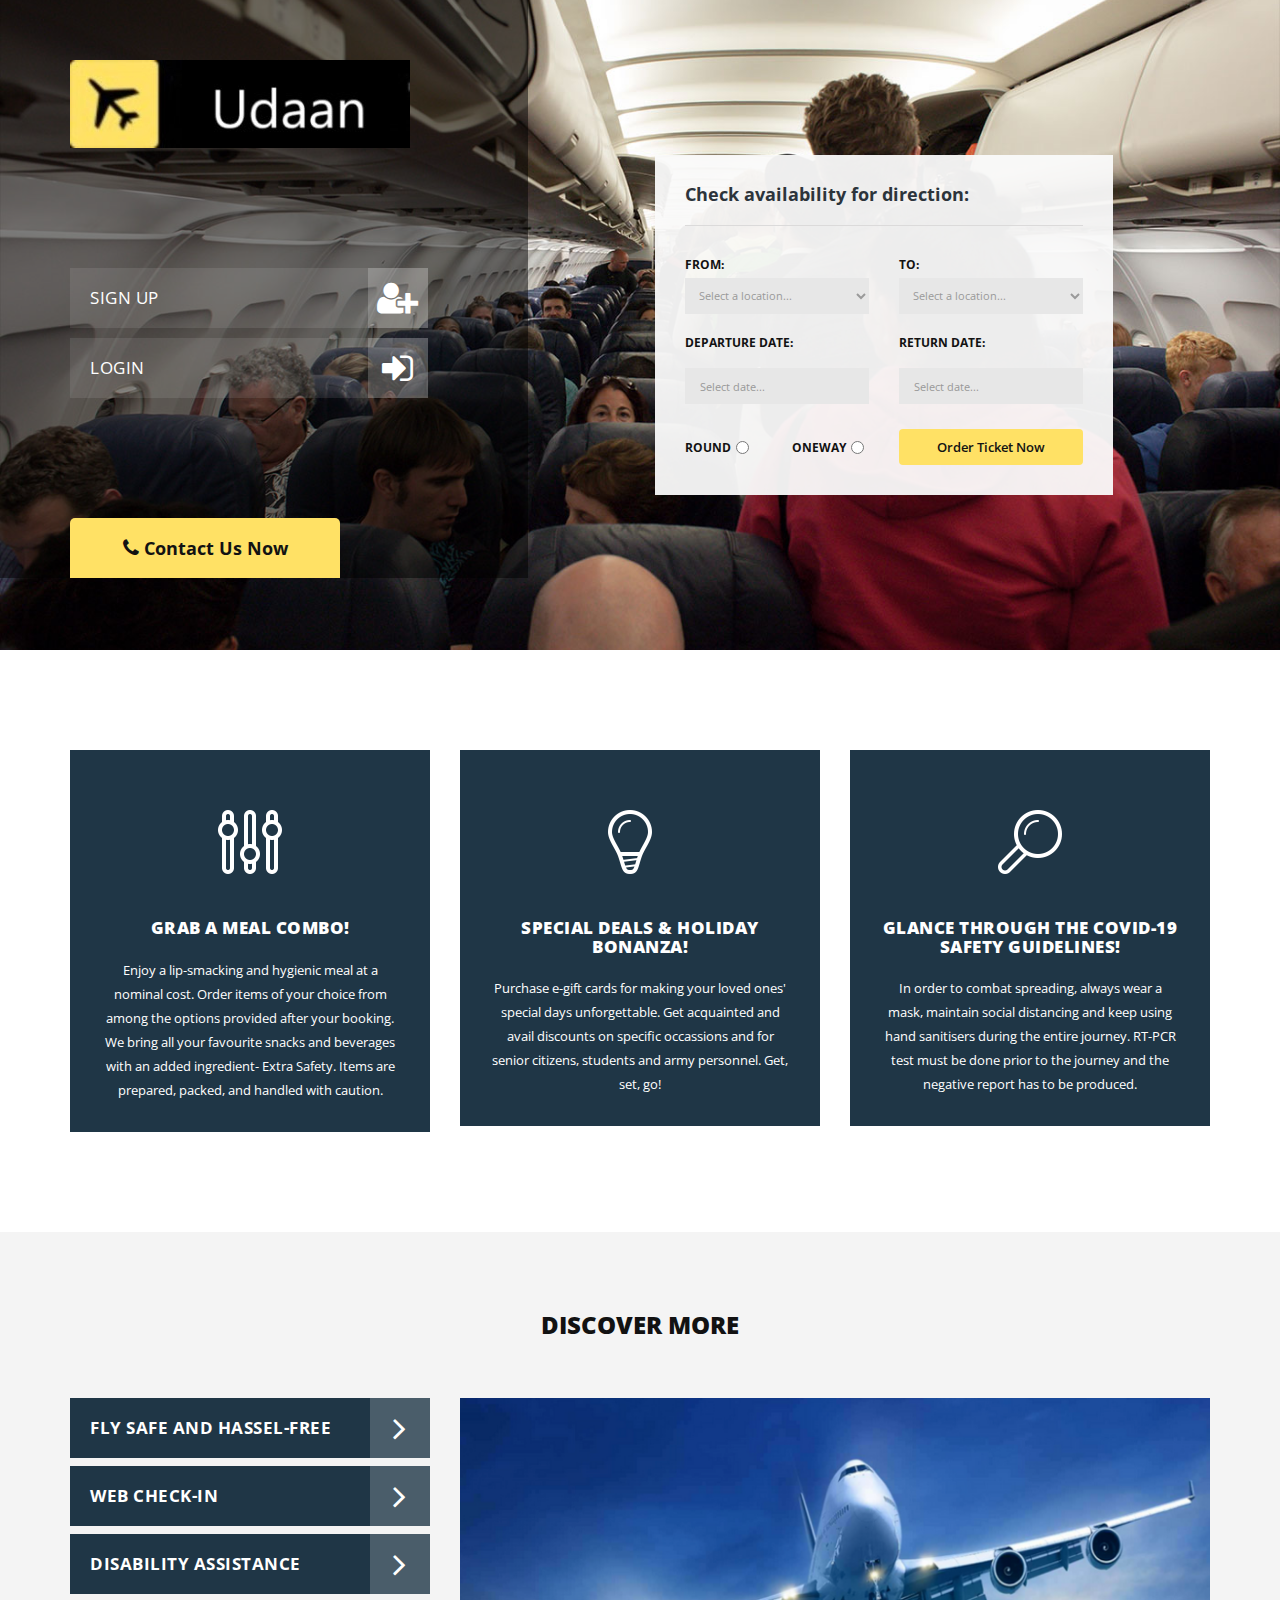
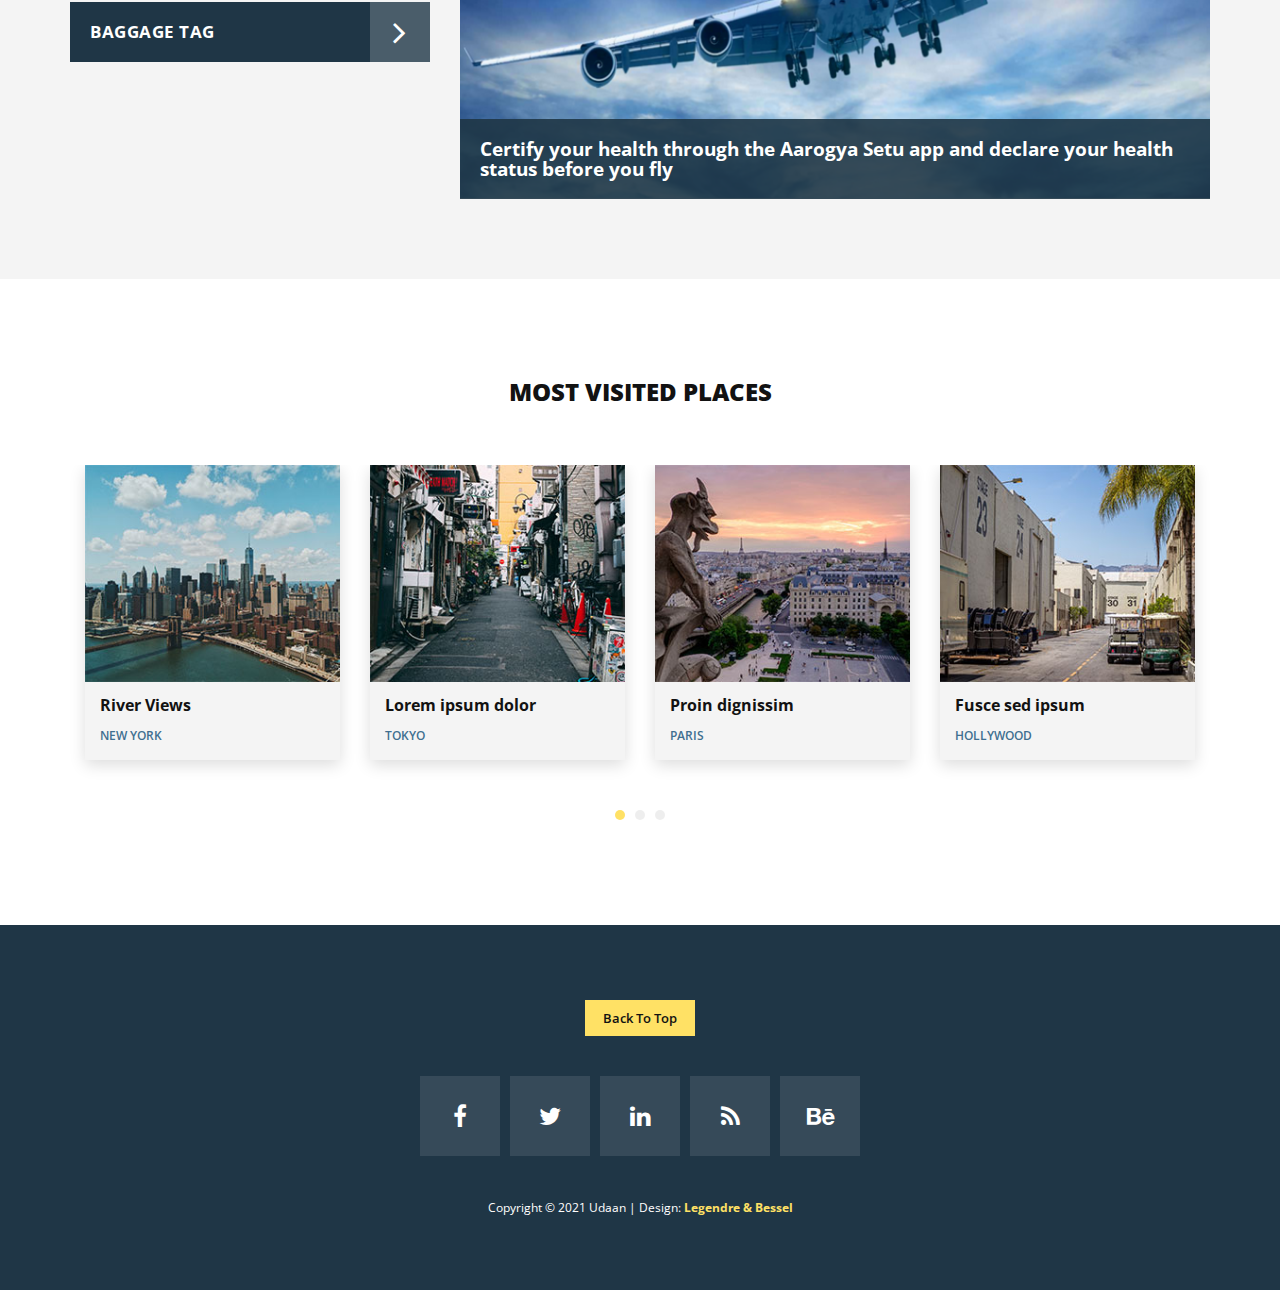
<file: index.html>
<!DOCTYPE html>
<html>
    <head>
        <meta charset="utf-8">
        <meta http-equiv="X-UA-Compatible" content="IE=edge,chrome=1">
<!--

Template 2093 Flight

http://www.tooplate.com/view/2093-flight

-->
    	<title>Flight - Travel and Tour</title>
    
        <meta name="description" content="">
        <meta name="viewport" content="width=device-width, initial-scale=1">
        <link rel="apple-touch-icon" href="apple-touch-icon.png">

        <link rel="stylesheet" href="css/bootstrap.min.css">
        <link rel="stylesheet" href="css/bootstrap-theme.min.css">
        <link rel="stylesheet" href="css/fontAwesome.css">
        <link rel="stylesheet" href="css/hero-slider.css">
        <link rel="stylesheet" href="css/owl-carousel.css">
        <link rel="stylesheet" href="css/datepicker.css">
        <link rel="stylesheet" href="css/tooplate-style.css">
        <!--Link font awesome-->
        <link rel="stylesheet" href="https://cdnjs.cloudflare.com/ajax/libs/font-awesome/4.7.0/css/font-awesome.min.css">

        <link href="https://fonts.googleapis.com/css?family=Open+Sans:300,400,600,700,800" rel="stylesheet">

        <script src="js/vendor/modernizr-2.8.3-respond-1.4.2.min.js"></script>
    </head>

<body>

    
    <section class="banner" id="top">
        <div class="container">
            <div class="row">
                <div class="col-md-5">
                    <div class="left-side">
                        <div class="logo">
                            <img src="img/newlogo.jpg" alt="Flight Template">
                        </div>
                        <div class="tabs-content">
                            <!-- <h4>Choose Your Direction:</h4> -->
                            <ul class="social-links">
                                <li><a href="signup2.html">Sign Up<i class="fa fa-user-plus"></i></a></li>
                                <li><a href="login.html">Login<i class="fa fa-sign-in" aria-hidden="true"></i></i></a></li>
                                <!-- <li><a href="http://instagram.com">Follow our <em>instagram</em><i class="fa fa-instagram"></i></a></li> -->
                            </ul>
                        </div>
                        <div class="page-direction-button">
                            <a href="contact.html"><i class="fa fa-phone"></i>Contact Us Now</a>
                        </div>
                    </div>
                </div>
                <div class="col-md-5 col-md-offset-1">
                    <section id="first-tab-group" class="tabgroup">
                        <div id="tab1">
                            <div class="submit-form">
                                <h4>Check availability for <em>direction</em>:</h4>
                                <form id="form-submit" action="" method="get">
                                    <div class="row">
                                        <div class="col-md-6">
                                            <fieldset>
                                                <label for="from">From:</label>
                                                <select required name='from' onchange='this.form.()'>
                                                    <option value="">Select a location...</option>
                                                    <option value="Cambodia">Cambodia</option>
                                                    <option value="Hong Kong">Hong Kong</option>
                                                    <option value="India">India</option>
                                                    <option value="Japan">Japan</option>
                                                    <option value="Korea">Korea</option>
                                                    <option value="Laos">Laos</option>
                                                    <option value="Myanmar">Myanmar</option>
                                                    <option value="Singapore">Singapore</option>
                                                    <option value="Thailand">Thailand</option>
                                                    <option value="Vietnam">Vietnam</option>
                                                </select>
                                            </fieldset>
                                        </div>
                                        <div class="col-md-6">
                                            <fieldset>
                                                <label for="to">To:</label>
                                                <select required name='to' onchange='this.form.()'>
                                                    <option value="">Select a location...</option>
                                                    <option value="Cambodia">Cambodia</option>
                                                    <option value="Hong Kong">Hong Kong</option>
                                                    <option value="India">India</option>
                                                    <option value="Japan">Japan</option>
                                                    <option value="Korea">Korea</option>
                                                    <option value="Laos">Laos</option>
                                                    <option value="Myanmar">Myanmar</option>
                                                    <option value="Singapore">Singapore</option>
                                                    <option value="Thailand">Thailand</option>
                                                    <option value="Vietnam">Vietnam</option>
                                                </select>
                                            </fieldset>
                                        </div>
                                        <div class="col-md-6">
                                            <fieldset>
                                                <label for="departure">Departure date:</label>
                                                <input name="deparure" type="text" class="form-control date" id="deparure" placeholder="Select date..." required="" onchange='this.form.()'>
                                            </fieldset>
                                        </div>
                                        <div class="col-md-6">
                                            <fieldset>
                                                <label for="return">Return date:</label>
                                                <input name="return" type="text" class="form-control date" id="return" placeholder="Select date..." required="" onchange='this.form.()'>
                                            </fieldset>
                                        </div>
                                        <div class="col-md-6">
                                            <div class="radio-select">
                                                <div class="row">
                                                    <div class="col-md-6 col-sm-6 col-xs-6">
                                                        <label for="round">Round</label>
                                                        <input type="radio" name="trip" id="round" value="round" required="required"onchange='this.form.()'>
                                                    </div>
                                                    <div class="col-md-6 col-sm-6 col-xs-6">
                                                        <label for="oneway">Oneway</label>
                                                        <input type="radio" name="trip" id="oneway" value="one-way" required="required"onchange='this.form.()'>
                                                    </div>
                                                </div>
                                            </div>
                                        </div>
                                        <div class="col-md-6">
                                            <fieldset>
                                                <button type="submit" id="form-submit" class="btn">Order Ticket Now</button>
                                            </fieldset>
                                        </div>
                                    </div>
                                </form>
                            </div>
                        </div>
                    </section>
                </div>
            </div>
        </div>
    </section>



    <!-- <div class="tabs-content" id="weather">
        <div class="container">
            <div class="row">
                <div class="col-md-12">
                    <div class="section-heading">
                        <h2>Check Weather For 5 NEXT Days</h2>
                    </div>
                </div>
                <div class="wrapper">
                    <div class="col-md-12">
                        <div class="weather-content">
                            <div class="row">
                                <div class="col-md-12">
                                    <ul class="tabs clearfix" data-tabgroup="second-tab-group">
                                        <li><a href="#monday" class="active">Monday</a></li>
                                        <li><a href="#tuesday">Tuesday</a></li>
                                        <li><a href="#wednesday">Wednesday</a></li>
                                        <li><a href="#thursday">Thursday</a></li>
                                        <li><a href="#friday">Friday</a></li>
                                    </ul>    
                                </div>
                                <div class="col-md-12">
                                    <section id="second-tab-group" class="weathergroup">
                                        <div id="monday">
                                            <div class="row">
                                                <div class="col-md-4">
                                                    <div class="weather-item">
                                                        <h6>Myanmar</h6>
                                                        <div class="weather-icon">
                                                            <img src="img/weather-icon-03.png" alt="">
                                                        </div>
                                                        <span>32&deg;C</span>
                                                        <ul class="time-weather">
                                                            <li>6AM <span>26&deg;</span></li>
                                                            <li>12PM <span>32&deg;</span></li>
                                                            <li>6PM <span>28&deg;</span></li>
                                                            <li>12AM <span>22&deg;</span></li>
                                                        </ul>
                                                    </div>
                                                </div>
                                                <div class="col-md-4">
                                                    <div class="weather-item">
                                                        <h6>Thailand</h6>
                                                        <div class="weather-icon">
                                                            <img src="img/weather-icon-02.png" alt="">
                                                        </div>
                                                        <span>28&deg;C</span>
                                                        <ul class="time-weather">
                                                            <li>6AM <span>20&deg;</span></li>
                                                            <li>12PM <span>28&deg;</span></li>
                                                            <li>6PM <span>26&deg;</span></li>
                                                            <li>12AM <span>18&deg;</span></li>
                                                        </ul>
                                                    </div>
                                                </div>
                                                <div class="col-md-4">
                                                    <div class="weather-item">
                                                        <h6>India</h6>
                                                        <div class="weather-icon">
                                                            <img src="img/weather-icon-01.png" alt="">
                                                        </div>
                                                        <span>33&deg;C</span>
                                                        <ul class="time-weather">
                                                            <li>6AM <span>26&deg;</span></li>
                                                            <li>12PM <span>33&deg;</span></li>
                                                            <li>6PM <span>29&deg;</span></li>
                                                            <li>12AM <span>27&deg;</span></li>
                                                        </ul>
                                                    </div>
                                                </div>
                                            </div>
                                        </div>
                                        <div id="tuesday">
                                            <div class="row">
                                                <div class="col-md-4">
                                                    <div class="weather-item">
                                                        <h6>Myanmar</h6>
                                                        <div class="weather-icon">
                                                            <img src="img/weather-icon-02.png" alt="">
                                                        </div>
                                                        <span>28&deg;C</span>
                                                        <ul class="time-weather">
                                                            <li>6AM <span>18&deg;</span></li>
                                                            <li>12PM <span>27&deg;</span></li>
                                                            <li>6PM <span>25&deg;</span></li>
                                                            <li>12AM <span>17&deg;</span></li>
                                                        </ul>
                                                    </div>
                                                </div>
                                                <div class="col-md-4">
                                                    <div class="weather-item">
                                                        <h6>Thailand</h6>
                                                        <div class="weather-icon">
                                                            <img src="img/weather-icon-03.png" alt="">
                                                        </div>
                                                        <span>31&deg;C</span>
                                                        <ul class="time-weather">
                                                            <li>6AM <span>19&deg;</span></li>
                                                            <li>12PM <span>28&deg;</span></li>
                                                            <li>6PM <span>22&deg;</span></li>
                                                            <li>12AM <span>18&deg;</span></li>
                                                        </ul>
                                                    </div>
                                                </div>
                                                <div class="col-md-4">
                                                    <div class="weather-item">
                                                        <h6>India</h6>
                                                        <div class="weather-icon">
                                                            <img src="img/weather-icon-01.png" alt="">
                                                        </div>
                                                        <span>26&deg;C</span>
                                                        <ul class="time-weather">
                                                            <li>6AM <span>19&deg;</span></li>
                                                            <li>12PM <span>26&deg;</span></li>
                                                            <li>6PM <span>22&deg;</span></li>
                                                            <li>12AM <span>20&deg;</span></li>
                                                        </ul>
                                                    </div>
                                                </div>
                                            </div>
                                        </div>
                                        <div id="wednesday">
                                            <div class="row">
                                                <div class="col-md-4">
                                                    <div class="weather-item">
                                                        <h6>Myanmar</h6>
                                                        <div class="weather-icon">
                                                            <img src="img/weather-icon-03.png" alt="">
                                                        </div>
                                                        <span>31&deg;C</span>
                                                        <ul class="time-weather">
                                                            <li>6AM <span>19&deg;</span></li>
                                                            <li>12PM <span>28&deg;</span></li>
                                                            <li>6PM <span>22&deg;</span></li>
                                                            <li>12AM <span>18&deg;</span></li>
                                                        </ul>
                                                    </div>
                                                </div>
                                                <div class="col-md-4">
                                                    <div class="weather-item">
                                                        <h6>Thailand</h6>
                                                        <div class="weather-icon">
                                                            <img src="img/weather-icon-01.png" alt="">
                                                        </div>
                                                        <span>34&deg;C</span>
                                                        <ul class="time-weather">
                                                            <li>6AM <span>28&deg;</span></li>
                                                            <li>12PM <span>34&deg;</span></li>
                                                            <li>6PM <span>30&deg;</span></li>
                                                            <li>12AM <span>29&deg;</span></li>
                                                        </ul>
                                                    </div>
                                                </div>
                                                <div class="col-md-4">
                                                    <div class="weather-item">
                                                        <h6>India</h6>
                                                        <div class="weather-icon">
                                                            <img src="img/weather-icon-02.png" alt="">
                                                        </div>
                                                        <span>28&deg;C</span>
                                                        <ul class="time-weather">
                                                            <li>6AM <span>18&deg;</span></li>
                                                            <li>12PM <span>27&deg;</span></li>
                                                            <li>6PM <span>25&deg;</span></li>
                                                            <li>12AM <span>17&deg;</span></li>
                                                        </ul>
                                                    </div>
                                                </div>
                                            </div>
                                        </div>
                                        <div id="thursday">
                                            <div class="row">
                                                <div class="col-md-4">
                                                    <div class="weather-item">
                                                        <h6>Myanmar</h6>
                                                        <div class="weather-icon">
                                                            <img src="img/weather-icon-01.png" alt="">
                                                        </div>
                                                        <span>27&deg;C</span>
                                                        <ul class="time-weather">
                                                            <li>6AM <span>21&deg;</span></li>
                                                            <li>12PM <span>27&deg;</span></li>
                                                            <li>6PM <span>22&deg;</span></li>
                                                            <li>12AM <span>18&deg;</span></li>
                                                        </ul>
                                                    </div>
                                                </div>
                                                <div class="col-md-4">
                                                    <div class="weather-item">
                                                        <h6>Thailand</h6>
                                                        <div class="weather-icon">
                                                            <img src="img/weather-icon-02.png" alt="">
                                                        </div>
                                                        <span>28&deg;C</span>
                                                        <ul class="time-weather">
                                                            <li>6AM <span>18&deg;</span></li>
                                                            <li>12PM <span>27&deg;</span></li>
                                                            <li>6PM <span>25&deg;</span></li>
                                                            <li>12AM <span>17&deg;</span></li>
                                                        </ul>
                                                    </div>
                                                </div>
                                                <div class="col-md-4">
                                                    <div class="weather-item">
                                                        <h6>India</h6>
                                                        <div class="weather-icon">
                                                            <img src="img/weather-icon-03.png" alt="">
                                                        </div>
                                                        <span>31&deg;C</span>
                                                        <ul class="time-weather">
                                                            <li>6AM <span>19&deg;</span></li>
                                                            <li>12PM <span>28&deg;</span></li>
                                                            <li>6PM <span>22&deg;</span></li>
                                                            <li>12AM <span>18&deg;</span></li>
                                                        </ul>
                                                    </div>
                                                </div>
                                            </div>
                                        </div>
                                        <div id="friday">
                                            <div class="row">
                                                <div class="col-md-4">
                                                    <div class="weather-item">
                                                        <h6>Myanmar</h6>
                                                        <div class="weather-icon">
                                                            <img src="img/weather-icon-03.png" alt="">
                                                        </div>
                                                        <span>33&deg;C</span>
                                                        <ul class="time-weather">
                                                            <li>6AM <span>28&deg;</span></li>
                                                            <li>12PM <span>33&deg;</span></li>
                                                            <li>6PM <span>29&deg;</span></li>
                                                            <li>12AM <span>27&deg;</span></li>
                                                        </ul>
                                                    </div>
                                                </div>
                                                <div class="col-md-4">
                                                    <div class="weather-item">
                                                        <h6>Thailand</h6>
                                                        <div class="weather-icon">
                                                            <img src="img/weather-icon-02.png" alt="">
                                                        </div>
                                                        <span>31&deg;C</span>
                                                        <ul class="time-weather">
                                                            <li>6AM <span>24&deg;</span></li>
                                                            <li>12PM <span>31&deg;</span></li>
                                                            <li>6PM <span>26&deg;</span></li>
                                                            <li>12AM <span>23&deg;</span></li>
                                                        </ul>
                                                    </div>
                                                </div>
                                                <div class="col-md-4">
                                                    <div class="weather-item">
                                                        <h6>India</h6>
                                                        <div class="weather-icon">
                                                            <img src="img/weather-icon-01.png" alt="">
                                                        </div>
                                                        <span>28&deg;C</span>
                                                        <ul class="time-weather">
                                                            <li>6AM <span>24&deg;</span></li>
                                                            <li>12PM <span>28&deg;</span></li>
                                                            <li>6PM <span>26&deg;</span></li>
                                                            <li>12AM <span>22&deg;</span></li>
                                                        </ul>
                                                    </div>
                                                </div>
                                            </div>
                                        </div>
                                    </section>
                                </div>
                            </div>
                        </div>
                    </div>
                </div>
            </div>
        </div>
    </div> -->


    <section class="services">
        <div class="container">
            <div class="row">
                <div class="col-md-4">
                    <div class="service-item first-service">
                        <div class="service-icon"></div>
                        <h4>Grab a Meal Combo!</h4>
                        <p>Enjoy a lip-smacking and hygienic meal at a nominal cost. Order items of your choice from among the options provided after your booking. We bring all your favourite snacks and beverages with an added ingredient- Extra Safety. Items are prepared, packed, and handled with caution.</p>
                        </a>
                    </div>
                </div>
                <div class="col-md-4">
                    <div class="service-item second-service">
                        <div class="service-icon"></div>
                        <h4>Special deals & Holiday Bonanza!</h4>
                        <p>Purchase e-gift cards for making your loved ones' special days unforgettable. Get acquainted and avail discounts on specific occassions and for senior citizens, students and army personnel. Get, set, go!</p>
                        </a>
                    </div>
                </div>
                <div class="col-md-4">
                    <div class="service-item third-service">
                        <div class="service-icon"></div>
                        <h4>Glance through the Covid-19 safety guidelines!</h4>
                        <p>In order to combat spreading, always wear a mask, maintain social distancing and keep using hand sanitisers during the entire journey. RT-PCR test must be done prior to the journey and the negative report has to be produced.</p>
                        </a>
                    </div>
                </div>
            </div>
        </div>
    </section>


    
    <div class="tabs-content" id="recommended-hotel">
        <div class="container">
            <div class="row">
                <div class="col-md-12">
                    <div class="section-heading">
                        <h2>Discover More</h2>
                    </div>
                </div>
                <div class="wrapper">
                    <div class="col-md-4">
                            <ul class="tabs clearfix" data-tabgroup="third-tab-group">
                                <!-- <li><a href="#livingroom" class="active">Fly safe and hassel-free <i class="fa fa-angle-right"></i></a></li> -->
                                <!-- <li><a href="#suitroom">Suit Room <i class="fa fa-angle-right"></i></a></li> -->
                                <li><a href="#swimingpool">Fly safe and hassel-free <i class="fa fa-angle-right"></i></a></li>
                                <li><a href="#massage">Web Check-in <i class="fa fa-angle-right"></i></a></li>
                                <li><a href="#fitness">Disability assistance <i class="fa fa-angle-right"></i></a></li>
                                <li><a href="#event">Baggage tag<i class="fa fa-angle-right"></i></a></li>
                            </ul>
                        </div>
                    </div>
                    <div class="col-md-8">
                        <section id="third-tab-group" class="recommendedgroup">
                            
                             <div id="swimingpool">
                                <img src="img/airline-01.png" alt="">
                                <div class="row">
                                    <div class="col-md-12">
                                        <div class="text-content">
                                            <h4>Certify your health through the Aarogya Setu app and declare your health status before you fly</h4>
                                        </div>
                                    </div>
                                </div> 
                            </div> 
                            <!-- <div id="suitroom">
                                <div class="row">
                                    <div class="col-md-12">
                                        <div id="owl-suiteroom" class="owl-carousel owl-theme">
                                            <div class="item">
                                                <div class="suiteroom-item">
                                                    <img src="img/suite-02.jpg" alt="">
                                                    <div class="text-content">
                                                        <h4>Clean And Relaxing Room</h4>
                                                        <span>Aurora Resort</span>
                                                    </div>
                                                </div>
                                            </div>
                                            <div class="item">
                                                <div class="suiteroom-item">
                                                    <img src="img/suite-01.jpg" alt="">
                                                    <div class="text-content">
                                                        <h4>Special Suite Room TV</h4>
                                                        <span>Khao Yai Hotel</span>
                                                    </div>
                                                </div>
                                            </div>
                                            <div class="item">
                                                <div class="suiteroom-item">
                                                    <img src="img/suite-03.jpg" alt="">
                                                    <div class="text-content">
                                                        <h4>The Best Sitting</h4>
                                                        <span>Hotel Grand</span>
                                                    </div>
                                                </div>
                                            </div>
                                        </div>
                                    </div>
                                </div>
                            </div> -->
                            <div id="swimingpool">
                                <img src="img/ticket.jpg" alt="">
                                <div class="row">
                                    <div class="col-md-12">
                                        <div class="text-content">
                                            <h4>Print your boarding pass and generate your bagging tag</h4>
                                            <!-- <span>Victoria Resort and Spa</span> -->
                                        </div>
                                    </div>
                                </div>
                            </div>
                            <div id="massage">
                                <img src="img/web check-in 01.jpg" alt="">
                                <div class="row">
                                    <div class="col-md-12">
                                        <div class="text-content">
                                            <h4>Check-in between 48hrs to 60mins prior to your flight</h4>
                                        </div>
                                    </div>
                                </div>
                            </div>
                            <div id="fitness">
                                <img src="img/wecare.jpg" alt="">
                                <div class="row">
                                    <div class="col-md-12">
                                        <div class="text-content">
                                            <h4>We care for your needs. Book a wheelchair atleast 48hrs prior to departure for a hassle-free travel</h4>
                                        </div>
                                    </div>
                                </div>
                            </div>
                            <div id="event">
                                <img src="img/ticket.jpg" alt="">
                                <div class="row">
                                    <div class="col-md-12">
                                        <div class="text-content">
                                            <h4>Print your boading pass and generate your baggage tag</h4>
                                            
                                        </div>
                                    </div>
                                </div>
                            </div>
                        </section>
                    </div>
                </div>
            </div>
        </div>
    </div>




    <section id="most-visited">
        <div class="container">
            <div class="row">
                <div class="col-md-12">
                    <div class="section-heading">
                        <h2>Most Visited Places</h2>
                    </div>
                </div>
                <div class="col-md-12">
                    <div id="owl-mostvisited" class="owl-carousel owl-theme">
                        <div class="item col-md-12">
                            <div class="visited-item">
                                <img src="img/place-01.jpg" alt="">
                                <div class="text-content">
                                    <h4>River Views</h4>
                                    <span>New York</span>
                                </div>
                            </div>
                        </div>
                        <div class="item col-md-12">
                            <div class="visited-item">
                                <img src="img/place-02.jpg" alt="">
                                <div class="text-content">
                                    <h4>Lorem ipsum dolor</h4>
                                    <span>Tokyo</span>
                                </div>
                            </div>
                        </div>
                        <div class="item col-md-12">
                            <div class="visited-item">
                                <img src="img/place-03.jpg" alt="">
                                <div class="text-content">
                                    <h4>Proin dignissim</h4>
                                    <span>Paris</span>
                                </div>
                            </div>
                        </div>
                        <div class="item col-md-12">
                            <div class="visited-item">
                                <img src="img/place-04.jpg" alt="">
                                <div class="text-content">
                                    <h4>Fusce sed ipsum</h4>
                                    <span>Hollywood</span>
                                </div>
                            </div>
                        </div>
                        <div class="item col-md-12">
                            <div class="visited-item">
                                <img src="img/place-02.jpg" alt="">
                                <div class="text-content">
                                    <h4>Vivamus egestas</h4>
                                    <span>Tokyo</span>
                                </div>
                            </div>
                        </div>
                        <div class="item col-md-12">
                            <div class="visited-item">
                                <img src="img/place-01.jpg" alt="">
                                <div class="text-content">
                                    <h4>Aliquam elit metus</h4>
                                    <span>New York</span>
                                </div>
                            </div>
                        </div>
                        <div class="item col-md-12">
                            <div class="visited-item">
                                <img src="img/place-03.jpg" alt="">
                                <div class="text-content">
                                    <h4>Phasellus pharetra</h4>
                                    <span>Paris</span>
                                </div>
                            </div>
                        </div>
                        <div class="item col-md-12">
                            <div class="visited-item">
                                <img src="img/place-04.jpg" alt="">
                                <div class="text-content">
                                    <h4>In in quam efficitur</h4>
                                    <span>Hollywood</span>
                                </div>
                            </div>
                        </div>
                        <div class="item col-md-12">
                            <div class="visited-item">
                                <img src="img/place-01.jpg" alt="">
                                <div class="text-content">
                                    <h4>Sed faucibus odio</h4>
                                    <span>NEW YORK</span>
                                </div>
                            </div>
                        </div>
                        <div class="item col-md-12">
                            <div class="visited-item">
                                <img src="img/place-02.jpg" alt="">
                                <div class="text-content">
                                    <h4>Donec varius porttitor</h4>
                                    <span>Tokyo</span>
                                </div>
                            </div>
                        </div>
                    </div>
                </div>
            </div>
        </div>
    </section>



    <footer>
        <div class="container">
            <div class="row">
                <div class="col-md-12">
                    <div class="primary-button">
                        <a href="#" class="scroll-top">Back To Top</a>
                    </div>
                </div>
                <div class="col-md-12">
                    <ul class="social-icons">
                        <li><a href="https://www.facebook.com/tooplate"><i class="fa fa-facebook"></i></a></li>
                        <li><a href="#"><i class="fa fa-twitter"></i></a></li>
                        <li><a href="#"><i class="fa fa-linkedin"></i></a></li>
                        <li><a href="#"><i class="fa fa-rss"></i></a></li>
                        <li><a href="#"><i class="fa fa-behance"></i></a></li>
                    </ul>
                </div>
                <div class="col-md-12">
                    <p>Copyright &copy; 2021 Udaan 
                
                | Design: <em>Legendre & Bessel</em></p>
                </div>
            </div>
        </div>
    </footer>


    


    <script src="//ajax.googleapis.com/ajax/libs/jquery/1.11.2/jquery.min.js"></script>
    <script>window.jQuery || document.write('<script src="js/vendor/jquery-1.11.2.min.js"><\/script>')</script>

    <script src="js/vendor/bootstrap.min.js"></script>
    
    <script src="js/datepicker.js"></script>
    <script src="js/plugins.js"></script>
    <script src="js/main.js"></script>

    <script src="http://ajax.googleapis.com/ajax/libs/jquery/1.10.2/jquery.min.js" type="text/javascript"></script>
    <script type="text/javascript">
    $(document).ready(function() {

        

        // navigation click actions 
        $('.scroll-link').on('click', function(event){
            event.preventDefault();
            var sectionID = $(this).attr("data-id");
            scrollToID('#' + sectionID, 750);
        });
        // scroll to top action
        $('.scroll-top').on('click', function(event) {
            event.preventDefault();
            $('html, body').animate({scrollTop:0}, 'slow');         
        });
        // mobile nav toggle
        $('#nav-toggle').on('click', function (event) {
            event.preventDefault();
            $('#main-nav').toggleClass("open");
        });
    });
    // scroll function
    function scrollToID(id, speed){
        var offSet = 0;
        var targetOffset = $(id).offset().top - offSet;
        var mainNav = $('#main-nav');
        $('html,body').animate({scrollTop:targetOffset}, speed);
        if (mainNav.hasClass("open")) {
            mainNav.css("height", "1px").removeClass("in").addClass("collapse");
            mainNav.removeClass("open");
        }
    }
    if (typeof console === "undefined") {
        console = {
            log: function() { }
        };
    }
    </script>
</body>
</html>
</file>
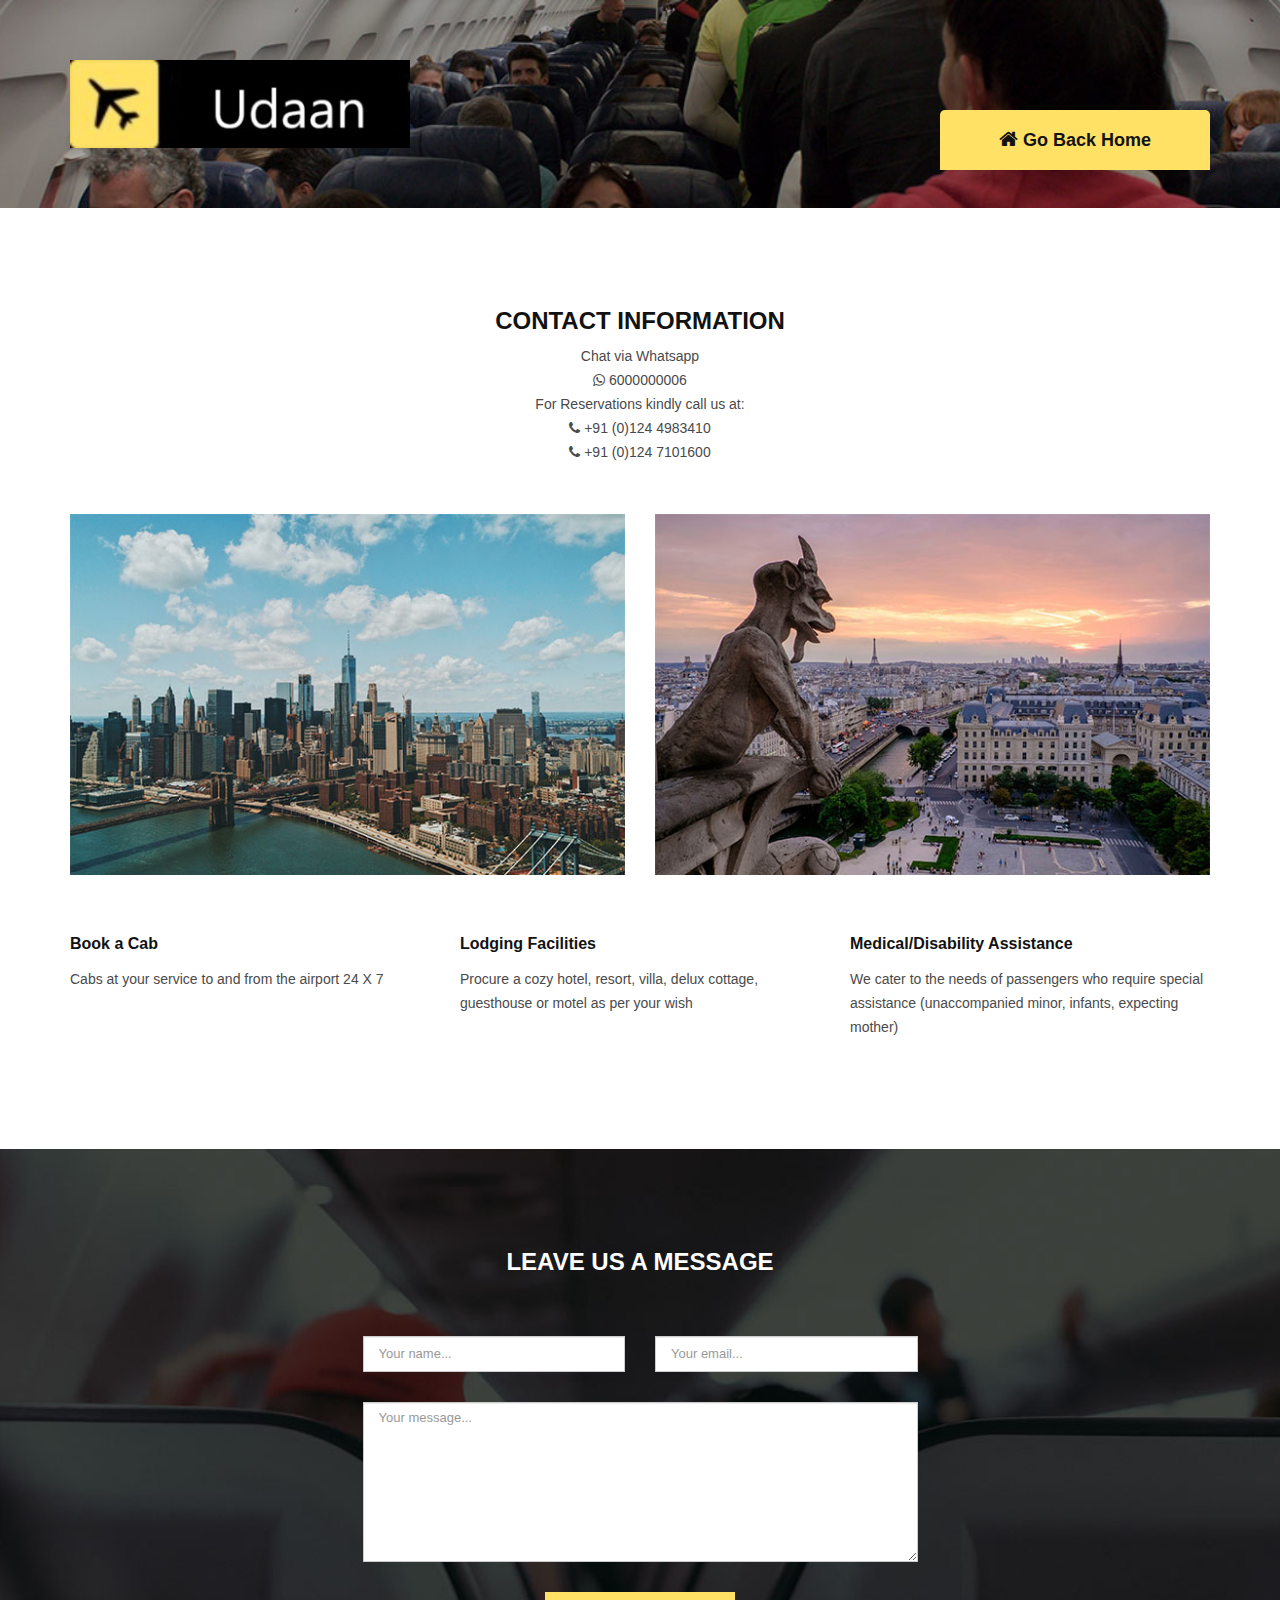
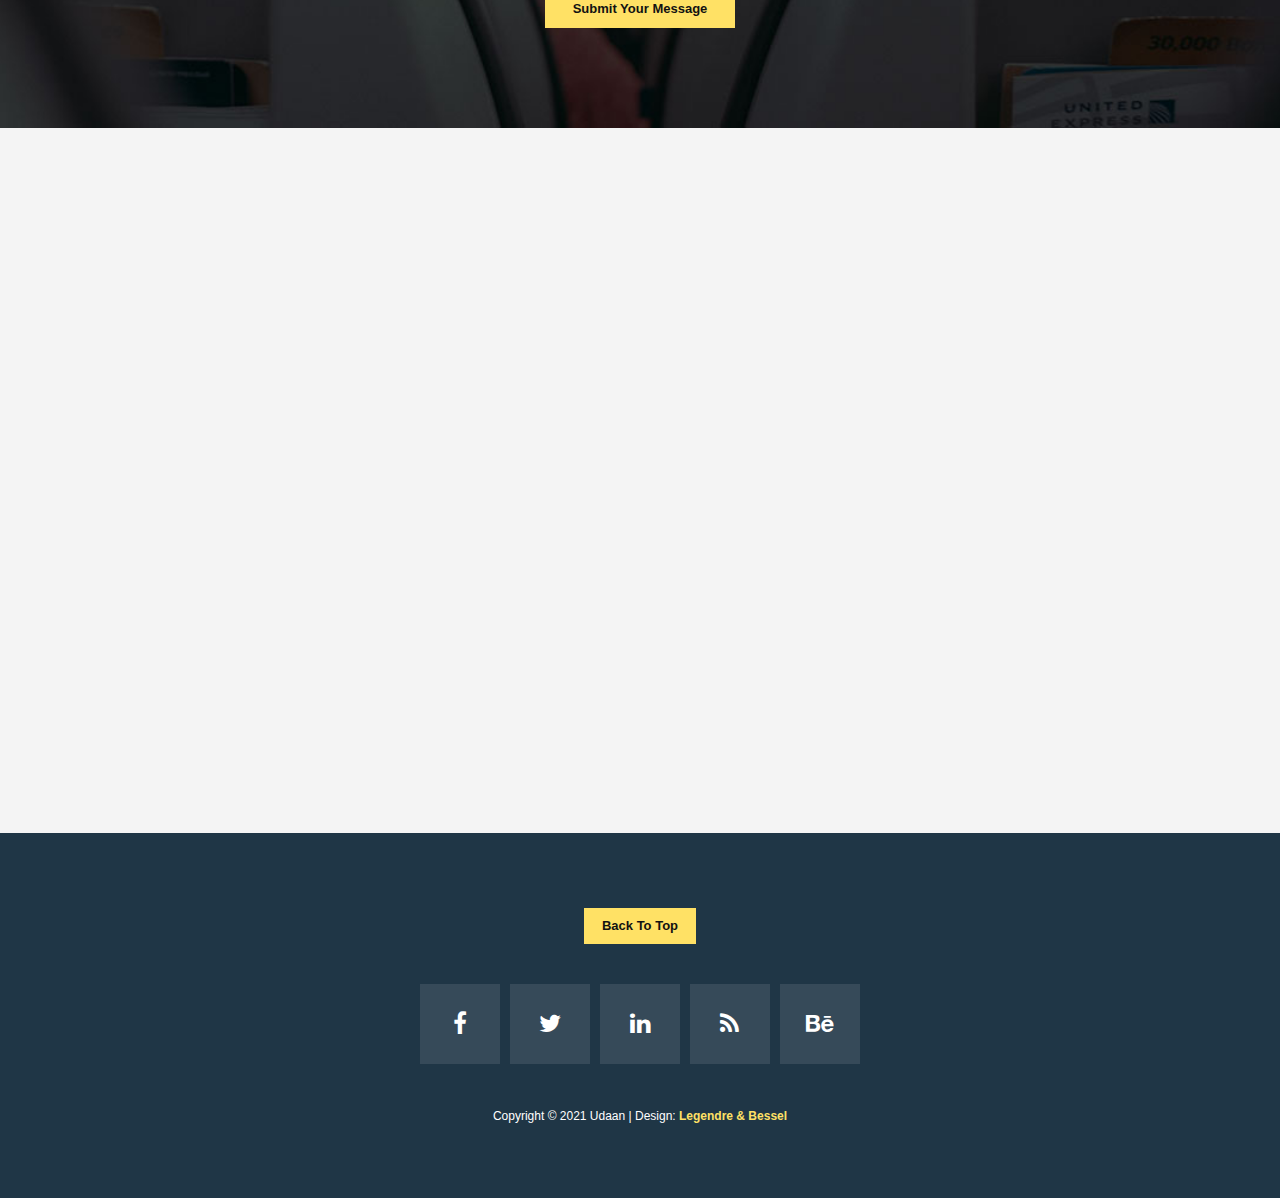
<file: contact.html>
<!DOCTYPE html>
<html>
    <head>
        <meta charset="utf-8">
        <meta http-equiv="X-UA-Compatible" content="IE=edge,chrome=1">
<!--

Template 2093 Flight

http://www.tooplate.com/view/2093-flight

-->
    	<title>Flight - Contact Page</title>
        <meta name="description" content="">
        <meta name="viewport" content="width=device-width, initial-scale=1">
        <link rel="apple-touch-icon" href="apple-touch-icon.png">

        <link rel="stylesheet" href="css/bootstrap.min.css">
        <link rel="stylesheet" href="css/bootstrap-theme.min.css">
        <link rel="stylesheet" href="css/fontAwesome.css">
        <link rel="stylesheet" href="css/hero-slider.css">
        <link rel="stylesheet" href="css/owl-carousel.css">
        <link rel="stylesheet" href="css/tooplate-style.css">
        <!--Link font awesome-->
        <link rel="stylesheet" href="https://cdnjs.cloudflare.com/ajax/libs/font-awesome/4.7.0/css/font-awesome.min.css">

        <link href="https://fonts.googleapis.com/css?family=Spectral:200,200i,300,300i,400,400i,500,500i,600,600i,700,700i,800,800i" rel="stylesheet">
        <link href="https://fonts.googleapis.com/css?family=Roboto:100,300,400,500,700,900" rel="stylesheet">

        <script src="js/vendor/modernizr-2.8.3-respond-1.4.2.min.js"></script>
    </head>

<body>


    <section class="page-heading" id="top">
        <div class="container">
            <div class="row">
                <div class="col-md-6">
                    <div class="logo">
                        <img src="img/newlogo.jpg" alt="Flight Template">
                    </div>
                </div>
                <div class="col-md-6">
                    <div class="page-direction-button">
                        <a href="index.html"><i class="fa fa-home"></i>Go Back Home</a>
                    </div>
                </div>
            </div>
        </div>
    </section>



    <section class="contact-us">
        <div class="container">
            <div class="row">
                <div class="col-md-12">
                    <div class="section-heading">
                        <h2>Contact Information</h2>
                        <p>Chat via Whatsapp<br><i class="fa fa-whatsapp"></i> 6000000006<br>For Reservations kindly call us at:<br><i class="fa fa-phone"></i> +91 (0)124 4983410 
                            <br><i class="fa fa-phone"></i> +91 (0)124 7101600</p>
                    </div>
                </div>
                <div class="col-md-6">
                    <img src="img/contact-01.jpg" alt="">
                </div>
                <div class="col-md-6">
                    <img src="img/contact-02.jpg" alt="">
                </div>
                <div class="col-md-4">
                    <h6>Book a Cab</h6>
                    <p>Cabs at your service to and from the airport 24 X 7</p>
                </div>
                <div class="col-md-4">
                    <h6>Lodging Facilities</h6>
                    <p>Procure a cozy hotel, resort, villa, delux cottage, guesthouse or motel as per your wish</p>
                </div>
                <div class="col-md-4">
                    <h6>Medical/Disability Assistance</h6>
                    <p>We cater to the needs of passengers who require special assistance (unaccompanied minor, infants, expecting mother)</p>
                </div>
            </div>
        </div>
    </section>



    <section class="contact-form">
        <div class="container">
            <div class="row">
                <div class="col-md-12">
                    <div class="section-heading">
                        <h2>Leave us a message</h2>
                    </div>
                </div>
                <div class="col-md-6 col-md-offset-3">
                    <form id="contact" action="#" method="post">
                        <div class="row">
                            <div class="col-md-6">
                                <fieldset>
                                    <input name="name" type="text" class="form-control" id="name" placeholder="Your name..." required="">
                                </fieldset>
                            </div>
                            <div class="col-md-6">
                                <fieldset>
                                    <input name="email" type="text" class="form-control" id="email" placeholder="Your email..." required="">
                                </fieldset>
                            </div>
                            <div class="col-md-12">
                                <fieldset>
                                    <textarea name="message" rows="6" class="form-control" id="message" placeholder="Your message..." required=""></textarea>
                                </fieldset>
                            </div>
                            <div class="col-md-12">
                                <fieldset>
                                    <button type="submit" id="form-submit" class="btn">Submit Your Message</button>
                                </fieldset>
                            </div>
                        </div>
                    </form>
                </div>
            </div>
        </div>
    </section>



    <section class="map">
        <div class="container">
            <div class="row">
                <div class="col-md-12">
                    <div id="map">
        <!-- How to change your own map point
            1. Go to Google Maps
            2. Click on your location point
            3. Click "Share" and choose "Embed map" tab
            4. Copy only URL and paste it within the src="" field below
        -->
        <iframe src="https://www.google.com/maps/embed?pb=!1m18!1m12!1m3!1d471218.38559717365!2d88.04952484283037!3d22.676385756918386!2m3!1f0!2f0!3f0!3m2!1i1024!2i768!4f13.1!3m3!1m2!1s0x39f882db4908f667%3A0x43e330e68f6c2cbc!2sKolkata%2C%20West%20Bengal!5e0!3m2!1sen!2sin!4v1640868737090!5m2!1sen!2sin" width="100%" height="500" style="border:0;" allowfullscreen="" loading="lazy"></iframe>
                    </div>
                </div>
            </div>
        </div>
    </section>



    <footer>
        <div class="container">
            <div class="row">
                <div class="col-md-12">
                    <div class="primary-button">
                        <a href="#" class="scroll-top">Back To Top</a>
                    </div>
                </div>
                <div class="col-md-12">
                    <ul class="social-icons">
                        <li><a href="https://www.facebook.com/tooplate"><i class="fa fa-facebook"></i></a></li>
                        <li><a href="#"><i class="fa fa-twitter"></i></a></li>
                        <li><a href="#"><i class="fa fa-linkedin"></i></a></li>
                        <li><a href="#"><i class="fa fa-rss"></i></a></li>
                        <li><a href="#"><i class="fa fa-behance"></i></a></li>
                    </ul>
                </div>
                <div class="col-md-12">
                    <p>Copyright &copy; 2021 Udaan 
                
                        | Design: <em>Legendre & Bessel</em></p>
                </div>
            </div>
        </div>
    </footer>


    


    <script src="//ajax.googleapis.com/ajax/libs/jquery/1.11.2/jquery.min.js"></script>
    <script>window.jQuery || document.write('<script src="js/vendor/jquery-1.11.2.min.js"><\/script>')</script>

    <script src="js/vendor/bootstrap.min.js"></script>

    <script src="js/plugins.js"></script>
    <script src="js/main.js"></script>

    <script src="http://ajax.googleapis.com/ajax/libs/jquery/1.10.2/jquery.min.js" type="text/javascript"></script>
    <script type="text/javascript">
    $(document).ready(function() {
        // navigation click actions 
        $('.scroll-link').on('click', function(event){
            event.preventDefault();
            var sectionID = $(this).attr("data-id");
            scrollToID('#' + sectionID, 750);
        });
        // scroll to top action
        $('.scroll-top').on('click', function(event) {
            event.preventDefault();
            $('html, body').animate({scrollTop:0}, 'slow');         
        });
        // mobile nav toggle
        $('#nav-toggle').on('click', function (event) {
            event.preventDefault();
            $('#main-nav').toggleClass("open");
        });
    });
    // scroll function
    function scrollToID(id, speed){
        var offSet = 0;
        var targetOffset = $(id).offset().top - offSet;
        var mainNav = $('#main-nav');
        $('html,body').animate({scrollTop:targetOffset}, speed);
        if (mainNav.hasClass("open")) {
            mainNav.css("height", "1px").removeClass("in").addClass("collapse");
            mainNav.removeClass("open");
        }
    }
    if (typeof console === "undefined") {
        console = {
            log: function() { }
        };
    }
    </script>
</body>
</html>
</file>
<file: css/hero-slider.css>
/* -------------------------------- 

Primary style

-------------------------------- */
*, *::after, *::before {
  -webkit-box-sizing: border-box;
  -moz-box-sizing: border-box;
  box-sizing: border-box;
}

html {
  font-size: 62.5%;
}

body {
  font-family: "Open Sans", sans-serif;
  color: #2c343b;
  background-color: #f2f2f2;
}

a {
  color: #d44457;
  text-decoration: none;
}

img {
  max-width: 100%;
}

/* -------------------------------- 

Main Components 

-------------------------------- */
.cd-header {
  position: absolute;
  z-index: 2;
  top: 0;
  left: 0;
  width: 100%;
  height: 50px;
  background-color: #21272c;
  -webkit-font-smoothing: antialiased;
  -moz-osx-font-smoothing: grayscale;
}
@media only screen and (min-width: 768px) {
  .cd-header {
    height: 70px;
    background-color: transparent;
  }
}

#cd-logo {
  float: left;
  margin: 13px 0 0 5%;
}
#cd-logo img {
  display: block;
}
@media only screen and (min-width: 768px) {
  #cd-logo {
    margin: 23px 0 0 5%;
  }
}

.cd-primary-nav {
  /* mobile first - navigation hidden by default, triggered by tap/click on navigation icon */
  float: right;
  margin-right: 5%;
  width: 44px;
  height: 100%;
}
.cd-primary-nav ul {
  position: absolute;
  top: 0;
  left: 0;
  width: 100%;
  -webkit-transform: translateY(-100%);
  -moz-transform: translateY(-100%);
  -ms-transform: translateY(-100%);
  -o-transform: translateY(-100%);
  transform: translateY(-100%);
}
.cd-primary-nav ul.is-visible {
  box-shadow: 0 3px 8px rgba(0, 0, 0, 0.2);
  -webkit-transform: translateY(50px);
  -moz-transform: translateY(50px);
  -ms-transform: translateY(50px);
  -o-transform: translateY(50px);
  transform: translateY(50px);
}
.cd-primary-nav a {
  display: block;
  height: 50px;
  line-height: 50px;
  padding-left: 5%;
  background: #21272c;
  border-top: 1px solid #333c44;
  color: #ffffff;
}
@media only screen and (min-width: 768px) {
  .cd-primary-nav {
    /* reset navigation values */
    width: auto;
    height: auto;
    background: none;
  }
  .cd-primary-nav ul {
    position: static;
    width: auto;
    -webkit-transform: translateY(0);
    -moz-transform: translateY(0);
    -ms-transform: translateY(0);
    -o-transform: translateY(0);
    transform: translateY(0);
    line-height: 70px;
  }
  .cd-primary-nav ul.is-visible {
    -webkit-transform: translateY(0);
    -moz-transform: translateY(0);
    -ms-transform: translateY(0);
    -o-transform: translateY(0);
    transform: translateY(0);
  }
  .cd-primary-nav li {
    display: inline-block;
    margin-left: 1em;
  }
  .cd-primary-nav a {
    display: inline-block;
    height: auto;
    font-weight: 600;
    line-height: normal;
    background: transparent;
    padding: .6em 1em;
    border-top: none;
  }
}

/* -------------------------------- 

Slider

-------------------------------- */
.cd-hero {
  position: relative;
  -webkit-font-smoothing: antialiased;
  -moz-osx-font-smoothing: grayscale;
}

.cd-hero-slider {
  position: relative;
  height: 360px;
  overflow: hidden;
}
.cd-hero-slider li {
  position: absolute;
  top: 0;
  left: 0;
  width: 100%;
  height: 100%;
  -webkit-transform: translateX(100%);
  -moz-transform: translateX(100%);
  -ms-transform: translateX(100%);
  -o-transform: translateX(100%);
  transform: translateX(100%);
}
.cd-hero-slider li.selected {
  /* this is the visible slide */
  position: relative;
  -webkit-transform: translateX(0);
  -moz-transform: translateX(0);
  -ms-transform: translateX(0);
  -o-transform: translateX(0);
  transform: translateX(0);
}
.cd-hero-slider li.move-left {
  /* slide hidden on the left */
  -webkit-transform: translateX(-100%);
  -moz-transform: translateX(-100%);
  -ms-transform: translateX(-100%);
  -o-transform: translateX(-100%);
  transform: translateX(-100%);
}
.cd-hero-slider li.is-moving, .cd-hero-slider li.selected {
  /* the is-moving class is assigned to the slide which is moving outside the viewport */
  -webkit-transition: -webkit-transform 0.5s;
  -moz-transition: -moz-transform 0.5s;
  transition: transform 0.5s;
}
@media only screen and (min-width: 768px) {
  .cd-hero-slider {
    height: 500px;
  }
}
@media only screen and (min-width: 1170px) {
  .cd-hero-slider {
    height: 680px;
  }
}

/* -------------------------------- 

Single slide style

-------------------------------- */
.cd-hero-slider li {
  background-position: center center;
  background-size: cover;
  background-repeat: no-repeat;
}
.cd-hero-slider li:first-of-type {
  background-image: url(../img/slide_01.jpg);
}
.cd-hero-slider li:nth-of-type(2) {
  background-image: url(../img/slide_02.jpg);
}
.cd-hero-slider li:nth-of-type(3) {
  background-image: url(../img/slide_03.jpg);
}
.cd-hero-slider .cd-full-width,
.cd-hero-slider .cd-half-width {
  position: absolute;
  width: 100%;
  height: 100%;
  z-index: 1;
  left: 0;
  top: 0;
  /* this padding is used to align the text */
  padding-top: 150px;
  text-align: center;
  /* Force Hardware Acceleration in WebKit */
  -webkit-backface-visibility: hidden;
  backface-visibility: hidden;
  -webkit-transform: translateZ(0);
  -moz-transform: translateZ(0);
  -ms-transform: translateZ(0);
  -o-transform: translateZ(0);
  transform: translateZ(0);
}
.cd-hero-slider .cd-img-container {
  /* hide image on mobile device */
  display: none;
}
.cd-hero-slider .cd-img-container img {
  position: absolute;
  left: 50%;
  top: 50%;
  bottom: auto;
  right: auto;
  -webkit-transform: translateX(-50%) translateY(-50%);
  -moz-transform: translateX(-50%) translateY(-50%);
  -ms-transform: translateX(-50%) translateY(-50%);
  -o-transform: translateX(-50%) translateY(-50%);
  transform: translateX(-50%) translateY(-50%);
}
.cd-hero-slider .cd-bg-video-wrapper {
  /* hide video on mobile device */
  display: none;
  position: absolute;
  top: 0;
  left: 0;
  width: 100%;
  height: 100%;
  overflow: hidden;
}
.cd-hero-slider .cd-bg-video-wrapper video {
  /* you won't see this element in the html, but it will be injected using js */
  display: block;
  min-height: 100%;
  min-width: 100%;
  max-width: none;
  height: auto;
  width: auto;
  position: absolute;
  left: 50%;
  top: 50%;
  bottom: auto;
  right: auto;
  -webkit-transform: translateX(-50%) translateY(-50%);
  -moz-transform: translateX(-50%) translateY(-50%);
  -ms-transform: translateX(-50%) translateY(-50%);
  -o-transform: translateX(-50%) translateY(-50%);
  transform: translateX(-50%) translateY(-50%);
}
.cd-hero-slider h2, .cd-hero-slider p {
  text-shadow: 0 1px 3px rgba(0, 0, 0, 0.1);
  line-height: 1.2;
  margin: 0 auto 14px;
  color: #ffffff;
  width: 90%;
  max-width: 400px;
}
.cd-hero-slider h2 {
  font-size: 2.4rem;
}
.cd-hero-slider p {
  font-size: 1.4rem;
  line-height: 1.4;
}
.cd-hero-slider .cd-btn {
  display: inline-block;
  padding: 1.2em 1.4em;
  margin-top: .8em;
  background-color: rgba(212, 68, 87, 0.9);
  font-size: 1.3rem;
  font-weight: 700;
  letter-spacing: 1px;
  color: #ffffff;
  text-transform: uppercase;
  box-shadow: 0 3px 6px rgba(0, 0, 0, 0.1);
  -webkit-transition: background-color 0.2s;
  -moz-transition: background-color 0.2s;
  transition: background-color 0.2s;
}
.cd-hero-slider .cd-btn.secondary {
  background-color: rgba(22, 26, 30, 0.8);
}
.cd-hero-slider .cd-btn:nth-of-type(2) {
  margin-left: 1em;
}
.no-touch .cd-hero-slider .cd-btn:hover {
  background-color: #d44457;
}
.no-touch .cd-hero-slider .cd-btn.secondary:hover {
  background-color: #161a1e;
}
@media only screen and (min-width: 768px) {
  .cd-hero-slider .cd-full-width,
  .cd-hero-slider .cd-half-width {
    padding-top: 200px;
  }
  .cd-hero-slider .cd-bg-video-wrapper {
    display: block;
  }
  .cd-hero-slider .cd-half-width {
    width: 45%;
  }
  .cd-hero-slider .cd-half-width:first-of-type {
    left: 5%;
  }
  .cd-hero-slider .cd-half-width:nth-of-type(2) {
    right: 5%;
    left: auto;
  }
  .cd-hero-slider .cd-img-container {
    display: block;
  }
  .cd-hero-slider h2, .cd-hero-slider p {
    max-width: 520px;
  }
  .cd-hero-slider h2 {
    font-size: 2.4em;
    font-weight: 300;
  }
  .cd-hero-slider .cd-btn {
    font-size: 1.4rem;
  }
}
@media only screen and (min-width: 1170px) {
  .cd-hero-slider .cd-full-width,
  .cd-hero-slider .cd-half-width {
    padding-top: 250px;
  }
  .cd-hero-slider h2, .cd-hero-slider p {
    margin-bottom: 20px;
  }
  .cd-hero-slider h2 {
    font-size: 3.2em;
  }
  .cd-hero-slider p {
    font-size: 1.6rem;
  }
}

/* -------------------------------- 

Single slide animation

-------------------------------- */
@media only screen and (min-width: 768px) {
  .cd-hero-slider .cd-half-width {
    opacity: 0;
    -webkit-transform: translateX(40px);
    -moz-transform: translateX(40px);
    -ms-transform: translateX(40px);
    -o-transform: translateX(40px);
    transform: translateX(40px);
  }
  .cd-hero-slider .move-left .cd-half-width {
    -webkit-transform: translateX(-40px);
    -moz-transform: translateX(-40px);
    -ms-transform: translateX(-40px);
    -o-transform: translateX(-40px);
    transform: translateX(-40px);
  }
  .cd-hero-slider .selected .cd-half-width {
    /* this is the visible slide */
    opacity: 1;
    -webkit-transform: translateX(0);
    -moz-transform: translateX(0);
    -ms-transform: translateX(0);
    -o-transform: translateX(0);
    transform: translateX(0);
  }
  .cd-hero-slider .is-moving .cd-half-width {
    /* this is the slide moving outside the viewport 
    wait for the end of the transition on the <li> parent before set opacity to 0 and translate to 40px/-40px */
    -webkit-transition: opacity 0s 0.5s, -webkit-transform 0s 0.5s;
    -moz-transition: opacity 0s 0.5s, -moz-transform 0s 0.5s;
    transition: opacity 0s 0.5s, transform 0s 0.5s;
  }
  .cd-hero-slider li.selected.from-left .cd-half-width:nth-of-type(2),
  .cd-hero-slider li.selected.from-right .cd-half-width:first-of-type {
    /* this is the selected slide - different animation if it's entering from left or right */
    -webkit-transition: opacity 0.4s 0.2s, -webkit-transform 0.5s 0.2s;
    -moz-transition: opacity 0.4s 0.2s, -moz-transform 0.5s 0.2s;
    transition: opacity 0.4s 0.2s, transform 0.5s 0.2s;
  }
  .cd-hero-slider li.selected.from-left .cd-half-width:first-of-type,
  .cd-hero-slider li.selected.from-right .cd-half-width:nth-of-type(2) {
    /* this is the selected slide - different animation if it's entering from left or right */
    -webkit-transition: opacity 0.4s 0.4s, -webkit-transform 0.5s 0.4s;
    -moz-transition: opacity 0.4s 0.4s, -moz-transform 0.5s 0.4s;
    transition: opacity 0.4s 0.4s, transform 0.5s 0.4s;
  }
  .cd-hero-slider .cd-full-width h2,
  .cd-hero-slider .cd-full-width p,
  .cd-hero-slider .cd-full-width .cd-btn {
    opacity: 0;
    -webkit-transform: translateX(100px);
    -moz-transform: translateX(100px);
    -ms-transform: translateX(100px);
    -o-transform: translateX(100px);
    transform: translateX(100px);
  }
  .cd-hero-slider .move-left .cd-full-width h2,
  .cd-hero-slider .move-left .cd-full-width p,
  .cd-hero-slider .move-left .cd-full-width .cd-btn {
    opacity: 0;
    -webkit-transform: translateX(-100px);
    -moz-transform: translateX(-100px);
    -ms-transform: translateX(-100px);
    -o-transform: translateX(-100px);
    transform: translateX(-100px);
  }
  .cd-hero-slider .selected .cd-full-width h2,
  .cd-hero-slider .selected .cd-full-width p,
  .cd-hero-slider .selected .cd-full-width .cd-btn {
    /* this is the visible slide */
    opacity: 1;
    -webkit-transform: translateX(0);
    -moz-transform: translateX(0);
    -ms-transform: translateX(0);
    -o-transform: translateX(0);
    transform: translateX(0);
  }
  .cd-hero-slider li.is-moving .cd-full-width h2,
  .cd-hero-slider li.is-moving .cd-full-width p,
  .cd-hero-slider li.is-moving .cd-full-width .cd-btn {
    /* this is the slide moving outside the viewport 
    wait for the end of the transition on the li parent before set opacity to 0 and translate to 100px/-100px */
    -webkit-transition: opacity 0s 0.5s, -webkit-transform 0s 0.5s;
    -moz-transition: opacity 0s 0.5s, -moz-transform 0s 0.5s;
    transition: opacity 0s 0.5s, transform 0s 0.5s;
  }
  .cd-hero-slider li.selected h2 {
    -webkit-transition: opacity 0.4s 0.2s, -webkit-transform 0.5s 0.2s;
    -moz-transition: opacity 0.4s 0.2s, -moz-transform 0.5s 0.2s;
    transition: opacity 0.4s 0.2s, transform 0.5s 0.2s;
  }
  .cd-hero-slider li.selected p {
    -webkit-transition: opacity 0.4s 0.3s, -webkit-transform 0.5s 0.3s;
    -moz-transition: opacity 0.4s 0.3s, -moz-transform 0.5s 0.3s;
    transition: opacity 0.4s 0.3s, transform 0.5s 0.3s;
  }
  .cd-hero-slider li.selected .cd-btn {
    -webkit-transition: opacity 0.4s 0.4s, -webkit-transform 0.5s 0.4s, background-color 0.2s 0s;
    -moz-transition: opacity 0.4s 0.4s, -moz-transform 0.5s 0.4s, background-color 0.2s 0s;
    transition: opacity 0.4s 0.4s, transform 0.5s 0.4s, background-color 0.2s 0s;
  }
}
/* -------------------------------- 

Slider navigation

-------------------------------- */
.cd-slider-nav {
  display: none;
  position: absolute;
  width: 100%;
  bottom: 0;
  z-index: 2;
  text-align: center;
  height: 55px;
  background-color: rgba(0, 1, 1, 0.5);
}
.cd-slider-nav nav, .cd-slider-nav ul, .cd-slider-nav li, .cd-slider-nav a {
  height: 100%;
}
.cd-slider-nav nav {
  display: inline-block;
  position: relative;
}
.cd-slider-nav .cd-marker {
  position: absolute;
  bottom: 0;
  left: 0;
  width: 60px;
  height: 100%;
  color: #d44457;
  background-color: #ffffff;
  box-shadow: inset 0 2px 0 currentColor;
  -webkit-transition: -webkit-transform 0.2s, box-shadow 0.2s;
  -moz-transition: -moz-transform 0.2s, box-shadow 0.2s;
  transition: transform 0.2s, box-shadow 0.2s;
}
.cd-slider-nav .cd-marker.item-2 {
  -webkit-transform: translateX(100%);
  -moz-transform: translateX(100%);
  -ms-transform: translateX(100%);
  -o-transform: translateX(100%);
  transform: translateX(100%);
}
.cd-slider-nav .cd-marker.item-3 {
  -webkit-transform: translateX(200%);
  -moz-transform: translateX(200%);
  -ms-transform: translateX(200%);
  -o-transform: translateX(200%);
  transform: translateX(200%);
}
.cd-slider-nav .cd-marker.item-4 {
  -webkit-transform: translateX(300%);
  -moz-transform: translateX(300%);
  -ms-transform: translateX(300%);
  -o-transform: translateX(300%);
  transform: translateX(300%);
}
.cd-slider-nav .cd-marker.item-5 {
  -webkit-transform: translateX(400%);
  -moz-transform: translateX(400%);
  -ms-transform: translateX(400%);
  -o-transform: translateX(400%);
  transform: translateX(400%);
}
.cd-slider-nav ul::after {
  clear: both;
  content: "";
  display: table;
}
.cd-slider-nav li {
  display: inline-block;
  width: 60px;
  float: left;
}
.cd-slider-nav li.selected a {
  color: #2c343b;
}
.no-touch .cd-slider-nav li.selected a:hover {
  background-color: transparent;
}
.cd-slider-nav a {
  display: block;
  position: relative;
  padding-top: 35px;
  font-size: 1rem;
  font-weight: 700;
  color: #a8b4be;
  -webkit-transition: background-color 0.2s;
  -moz-transition: background-color 0.2s;
  transition: background-color 0.2s;
}
.cd-slider-nav a::before {
  content: '';
  position: absolute;
  width: 24px;
  height: 24px;
  top: 8px;
  left: 50%;
  right: auto;
  -webkit-transform: translateX(-50%);
  -moz-transform: translateX(-50%);
  -ms-transform: translateX(-50%);
  -o-transform: translateX(-50%);
  transform: translateX(-50%);
}
.no-touch .cd-slider-nav a:hover {
  background-color: rgba(0, 1, 1, 0.5);
}
.cd-slider-nav li:first-of-type a::before {
  background-position: 0 0;
}
.cd-slider-nav li.selected:first-of-type a::before {
  background-position: 0 -24px;
}
.cd-slider-nav li:nth-of-type(2) a::before {
  background-position: -24px 0;
}
.cd-slider-nav li.selected:nth-of-type(2) a::before {
  background-position: -24px -24px;
}
.cd-slider-nav li:nth-of-type(3) a::before {
  background-position: -48px 0;
}
.cd-slider-nav li.selected:nth-of-type(3) a::before {
  background-position: -48px -24px;
}
.cd-slider-nav li:nth-of-type(4) a::before {
  background-position: -72px 0;
}
.cd-slider-nav li.selected:nth-of-type(4) a::before {
  background-position: -72px -24px;
}
.cd-slider-nav li:nth-of-type(5) a::before {
  background-position: -96px 0;
}
.cd-slider-nav li.selected:nth-of-type(5) a::before {
  background-position: -96px -24px;
}
@media only screen and (min-width: 768px) {
  .cd-slider-nav {
    height: 80px;
  }
  .cd-slider-nav .cd-marker,
  .cd-slider-nav li {
    width: 95px;
  }
  .cd-slider-nav a {
    padding-top: 48px;
    font-size: 1.1rem;
    text-transform: uppercase;
  }
  .cd-slider-nav a::before {
    top: 18px;
  }
}

/* -------------------------------- 

Main content

-------------------------------- */
.cd-main-content {
  width: 90%;
  max-width: 768px;
  margin: 0 auto;
  padding: 2em 0;
}
.cd-main-content p {
  font-size: 1.4rem;
  line-height: 1.8;
  color: #999999;
  margin: 2em 0;
}
@media only screen and (min-width: 1170px) {
  .cd-main-content {
    padding: 3em 0;
  }
  .cd-main-content p {
    font-size: 1.6rem;
  }
}

/* -------------------------------- 

Javascript disabled

-------------------------------- */
.no-js .cd-hero-slider li {
  display: none;
}
.no-js .cd-hero-slider li.selected {
  display: block;
}

.no-js .cd-slider-nav {
  display: none;
}
</file>
<file: css/owl-carousel.css>
/* 
 *  Core Owl Carousel CSS File
 *  v1.3.3
 */

/* clearfix */
.owl-carousel .owl-wrapper:after {
  content: ".";
  display: block;
  clear: both;
  visibility: hidden;
  line-height: 0;
  height: 0;
}
/* display none until init */
.owl-carousel{
  display: none;
  position: relative;
  width: 100%;
  -ms-touch-action: pan-y;
}
.owl-carousel .owl-wrapper{
  display: none;
  position: relative;
  -webkit-transform: translate3d(0px, 0px, 0px);
}
.owl-carousel .owl-wrapper-outer{
  overflow: hidden;
  position: relative;
  width: 100%;
}
.owl-carousel .owl-wrapper-outer.autoHeight{
  -webkit-transition: height 500ms ease-in-out;
  -moz-transition: height 500ms ease-in-out;
  -ms-transition: height 500ms ease-in-out;
  -o-transition: height 500ms ease-in-out;
  transition: height 500ms ease-in-out;
}
  
.owl-carousel .owl-item{
  float: left;
}

.owl-controls {
  @media (max-width: @screen-sm-max) {
    top: -120px;
  }
  top: -200px;
  width: 100%;
  text-align: center;
  display: inline-block;
}

.owl-controls a {
  color: #336699;
}

.owl-controls a:hover {
  color: #336699;
}

.owl-controls .bg-prev {
  position: absolute;
  z-index: 1;
  width: 50px;
  height: 50px;
  z-index:10; 
  background:#fff; 
  border: 1px solid #336699;
  -webkit-transform: rotate(45deg);
  -moz-transform: rotate(45deg);
  -ms-transform: rotate(45deg);
  -o-transform: rotate(45deg);
  transform: rotate(45deg);
}

.owl-controls .bg-prev:before{
  content:""; 
  display:block; 
  position:absolute; 
  z-index:-1; 
  top:3px; 
  left:3px; 
  right:3px; 
  bottom:3px; 
  border:2px solid #336699
}

.owl-controls .prev {
  left: 15px;
  z-index: 11;
  position: absolute; 
  width: 50px;
  height: 50px;
  line-height: 32px;
}

.owl-controls .prev.active {
  background-image: none;
  outline: 0;
  -webkit-box-shadow: none;
          box-shadow: none;
}

.owl-controls .prev:active {
  background-image: none;
  outline: 0;
  -webkit-box-shadow: none;
          box-shadow: none;
}

.owl-controls .bg-next {
  position: absolute;
  float: right;
  z-index: 1;
  width: 50px;
  height: 50px;
  position:relative; 
  z-index:10; 
  background:#fff; 
  border: 1px solid #336699;
  -webkit-transform: rotate(45deg);
  -moz-transform: rotate(45deg);
  -ms-transform: rotate(45deg);
  -o-transform: rotate(45deg);
  transform: rotate(45deg);
}

.owl-controls .bg-next:before{
  content:""; 
  display:block; 
  position:absolute; 
  z-index:-1; 
  top:3px; 
  left:3px; 
  right:3px; 
  bottom:3px; 
  border:2px solid #336699
}

.owl-controls .next {
  right: 15px;
  z-index: 11;
  position: absolute; 
  width: 50px;
  height: 50px;
  line-height: 32px;
}

.owl-controls .next.active {
  background-image: none;
  outline: 0;
  -webkit-box-shadow: none;
          box-shadow: none;
}

.owl-controls .next:active {
  background-image: none;
  outline: 0;
  -webkit-box-shadow: none;
          box-shadow: none;
}


.owl-theme .owl-controls .owl-page{
  cursor: pointer;
  display: inline-block;
  zoom: 1;
  *display: inline;/*IE7 life-saver */
}
.owl-theme .owl-controls .owl-page a{
  display: block;
  width: 12px;
  height: 12px;
  margin: 0px 5px;
  filter: Alpha(Opacity=50);/*IE7 fix*/
  opacity: 0.5;
  -webkit-border-radius: 20px;
  -moz-border-radius: 20px;
  border-radius: 20px;
  background: transparent;
  border: 2px solid #888;
}

.owl-theme .owl-controls .owl-page.active span,
.owl-theme .owl-controls.clickable .owl-page:hover span{
  filter: Alpha(Opacity=100);/*IE7 fix*/
  opacity: 1;
  display: inline-block;
}
.owl-controls {
  -webkit-user-select: none;
  -khtml-user-select: none;
  -moz-user-select: none;
  -ms-user-select: none;
  user-select: none;
  -webkit-tap-highlight-color: rgba(0, 0, 0, 0);
}

/* fix */
.owl-carousel  .owl-wrapper,
.owl-carousel  .owl-item{
  -webkit-backface-visibility: hidden;
  -moz-backface-visibility:    hidden;
  -ms-backface-visibility:     hidden;
  -webkit-transform: translate3d(0,0,0);
  -moz-transform: translate3d(0,0,0);
  -ms-transform: translate3d(0,0,0);
}
</file>
<file: css/tooplate-style.css>
/* 

Template 2093 Flight

http://www.tooplate.com/view/2093-flight

*/

* {
    margin: 0;
    padding: 0;
    font-family: 'Open Sans', arial, sans-serif;
}

body {
	overflow-x: hidden;
	background-color: #fff;
}

ul {
	list-style: none;
	margin: 0px;
}

p {
	font-size: 13px;
	line-height: 24px;
}

.section-heading h2 {
	margin-top: 0px;
	margin-bottom: 60px;
	text-align: center;
	font-size: 24px;
	text-transform: uppercase;
	font-weight: 900;
	color: #121212;
}

.page-direction-button a {
	display: inline-block;
	line-height: 60px;
	width: 270px;
	height: 60px;
	border-top-right-radius: 5px;
	border-top-left-radius: 5px;
	background-color: #ffe165;
	font-size: 18px;
	font-weight: 700;
	color: #121212;
	text-align: center;
	text-decoration: none;
	letter-spacing: 0px;
}

.page-direction-button a i {
	margin-right: 5px;
	font-size: 20px;
}

.primary-button a {
	text-decoration: none;
	margin-top: 15px;
	width: auto;
	padding: 0px 18px;
	height: 36px;
	background-color: #ffe165;
	font-size: 13px;
	color: #121212;
	font-weight: 600;
	display: inline-block;
	text-align: center;
	line-height: 36px;
}

.owl-pagination {
  margin-top: -95px;
  opacity: 1;
  display: inline-block;
  position: absolute;
  right: 0px;
  z-index: 9999;
  background-color: rgba(255, 255, 255, 0.25);
  height: 80px;
  line-height: 80px;
  padding: 0px 15px;
}

.owl-page span {
  display: block;
  width: 10px;
  height: 10px;
  margin: 0px 5px;
  filter: alpha(opacity=50);
  opacity: 0.5;
  -webkit-border-radius: 20px;
  -moz-border-radius: 20px;
  border-radius: 20px;
  background: #ffe165;
}

.banner .social-links {
  list-style: none;
  margin-top: 0px;
  padding-right: 100px;
}

.banner .social-links li {
  display: block;
  text-align: center;
  margin: 10px 0px;
  transition: all 0.5s;
}

.banner .social-links a {
  display:block;
  transition: all 0.5s;
  text-align: left;
  text-decoration:none;
  text-transform:uppercase;
  letter-spacing: 0.5px;
  color:#fff;
  font-size: 17px;
  font-weight: 400;
  display: inline-block;
  width: 100%;
  height: 60px;
  line-height: 60px;
  padding-left: 20px;
  background-color: rgba(250, 250, 250, 0.1);
}

.banner .social-links a em {
	font-style: normal;
	font-weight: 700;
}

.banner .social-links a i {
	float: right;
	background-color: rgba(250, 250, 250, 0.2);
	height: 60px;
	width: 60px;
	line-height: 60px;
	text-align: center;
	font-size: 36px;
}

.banner .social-links li:hover {
  background-color: rgba(255, 225, 101, 0.5);
}

.banner .social-links li:hover i {
  background-color: rgba(255, 225, 101, 0.3);
}


.banner {
	background-image: url(../img/banner-bg.jpg);
	background-repeat: no-repeat;
	background-size: cover;
	background-position: center center;
	text-align: center;
}

.banner .left-side {
	text-align: left;
	background-color: rgba(0, 0, 0, 0.5);
	height: 100%;
	margin-left: -100vh;
	padding-left: 100vh;
}

.banner .page-direction-button {
	margin-top: 120px;
}

.banner .logo img {
	padding-top: 60px;
	max-width: 100%;
}

.banner .tabs-content {
	margin-top: 120px;
}

.banner .tabs-content h4 {
	margin-top: 0px;
	margin-bottom: 40px;
	font-size: 24px;
	color: #fff;
	font-weight: 700;
}


.banner .submit-form {
	text-align: left;
	margin: 155px 0px;
	background-color: rgba(250, 250, 250, 0.95);
	padding: 30px;
}


.submit-form h4 {
	width: 100%;
	font-size: 18px;
	font-weight: 700;
	margin-top: 0px;
	margin-bottom: 20px;
	padding-bottom: 20px;
	display: inline-block;
	border-bottom: 1px solid #dbdada;
}

.submit-form h4 em {
	font-style: normal;
}

.submit-form label {
	margin-top: 10px;
	float: left;
	font-size: 12px;
	text-transform: uppercase;
	color: #121212;
}

.submit-form select {
	margin-bottom: 10px;
	width: 100%;
	height: 36px;
	border: none;
	background-color: #e7e7e7;
	font-size: 11px;
	color: #9a9a9a;
	outline: none;
	padding: 0px 10px;
	display: inline-block;
}

.submit-form .date {
	margin-bottom: 10px;
	width: 100%;
	height: 36px;
	border: none;
	background-color: #e7e7e7;
	font-size: 11px;
	color: #9a9a9a;
	outline: none;
	padding-left: 15px;
	margin-left: 0px;
	display: inline-block;
	box-shadow: none;
	border-radius: 0px;
}

.submit-form input {
	margin-top: 12px;
	margin-left: 5px;
	cursor: pointer;
}

.submit-form .radio-select {
	margin-top: 15px;
}

.submit-form button {
	margin-top: 15px;
	width: 100%;
	height: 36px;
	background-color: #ffe165;
	font-size: 13px;
	color: #121212;
	font-weight: 600;
}



/* #weather {
	margin-top: 100px;
}

.weather-content {
	background-image: url(../img/weather-bg.jpg);
	background-repeat: no-repeat;
	background-size: cover;
	background-position: center center;
	text-align: center;
}

#weather .tabs {
  list-style: none;
  margin-top: 0px;
  padding-right: 0px;
  background-color: rgba(31, 54, 70, 0.5);}

#weather .tabs li {
  display: inline-block;
  text-align: center;
  margin: 0px -2px;
  width: 20%;
}

#weather .tabs li:last-child {
	margin-left: 2px;
}

#weather .tabs a {
  display:block;
  transition: all 0.5s;
  text-align: left;
  text-decoration:none;
  text-transform:uppercase;
  letter-spacing: 0.5px;
  color:#fff;
  font-size: 15px;
  font-weight: 700;
  display: inline-block;
  width: 100%;
  height: 80px;
  line-height: 80px;
  padding-left: 0px;
  text-align: center;
}

#weather .tabs a em {
	font-style: normal;
	font-weight: 700;
}

#weather .tabs .active {
  background-color: #ffe165;
}

#weather .weather-item {
	padding: 40px 30px 30px 30px;
	text-align: center;
	display: block;
	background-color: rgba(250, 250, 250, 0.3);
}

.weathergroup {
	padding: 80px 30px;
}

.weather-item h6 {
	font-size: 18px;
	font-weight: 900;
	color: #fff;
	margin-bottom: 40px;
	margin-top: 0px;
}

.weather-item .weather-icon {
	display: inline-block;
	margin-bottom: 40px;	
	width: 64px;
	height: 64px;
}

.weather-item span {
	display: block;
	font-size: 24px;
	font-weight: 700;
	color: #fff;
}

.weather-item ul {
	background-color: rgba(255, 255, 255, 0.75);
	margin-top: 40px;
	padding: 30px 20px;
}

.weather-item ul li {
	display: inline-block;
	margin: 0px 10px;
	font-size: 12px;
	font-weight: 700;
	color: #121212;
}

.weather-item ul li span {
	margin-top: 15px;
	font-size: 12px;
	color: #121212;
	background-color: rgba(0, 0, 0, 0.05);
	padding: 5px 8px;
} */



.services {
	margin-top: 100px;
}

.services .service-item {
	background-color: #1f3646;
	color: #fff;
	padding: 60px 30px 20px 30px;
	text-align: center;
	transition: all 0.5s;
}

.service-item h4 {
	font-size: 17px;
	text-transform: uppercase;
	font-weight: 900;
	letter-spacing: 0.5px;
	margin-top: 40px;
	margin-bottom: 20px;
}

.service-item .service-icon {
	margin: 0 auto;
	background-repeat: no-repeat;
	display: inline-block;
	width: 64px;
	height: 64px;
	text-align: center;
}

.first-service .service-icon {
	background-image: url(../img/service-icon-01.png);
	transition: all 0.5s;
}

.second-service .service-icon {
	background-image: url(../img/service-icon-02.png);
	transition: all 0.5s;
}

.third-service .service-icon {
	background-image: url(../img/service-icon-03.png);
	transition: all 0.5s;
}

.service-item:hover {
	color: #121212;
	background-color: #ffe165;
}

.first-service:hover .service-icon {
	background-image: url(../img/service-icon-01.1.png);
}

.second-service:hover .service-icon {
	background-image: url(../img/service-icon-02.2.png);
}


.third-service:hover .service-icon {
	background-image: url(../img/service-icon-03.3.png);
}




#recommended-hotel {
	margin-top: 100px;
	background-color: #f4f4f4;
	padding: 80px 0px;
}

#recommended-hotel .tabs {
  list-style: none;
  margin-top: 0px;
  padding-right: 0px;
}

#recommended-hotel .tabs li:first-child {
	margin-top: 0px;
}

#recommended-hotel .tabs li {
  display: block;
  text-align: center;
  margin: 8px 0px;
}

#recommended-hotel .tabs a {
  display:block;
  transition: all 0.5s;
  text-align: left;
  text-decoration:none;
  text-transform:uppercase;
  letter-spacing: 0.5px;
  color:#fff;
  font-size: 17px;
  font-weight: 700;
  display: inline-block;
  width: 100%;
  height: 60px;
  line-height: 60px;
  padding-left: 20px;
  background-color: #1f3646;
}

#recommended-hotel .tabs a em {
	font-style: normal;
	font-weight: 700;
}

#recommended-hotel .tabs a i {
	float: right;
	background-color: rgba(250, 250, 250, 0.2);
	height: 60px;
	width: 60px;
	line-height: 60px;
	text-align: center;
	font-size: 36px;
}

#recommended-hotel .tabs .active {
  background-color: #ffe165;
  color: #121212;
}

#recommended-hotel .tabs .active i {
  background-color: rgba(255, 255, 255, 0.3);
}

.recommendedgroup img {
	width: 100%;
	overflow: hidden;
	position: relative;
}

#livingroom {
	width: 100%;
	text-align: center;
	height: 400px!important;
}

#livingroom iframe {
	border: none;
}

#swimingpool .text-content {
	background-color: rgba(31, 54, 70, 0.9);
	position: absolute;
	bottom: 0;
	right: 15px;
	left: 15px;
	height: 80px;
	overflow: hidden;
	color: #fff;
	padding-left: 20px;
}

#owl-suiteroom {
	height: 400px;
}

#swimingpool .text-content h4 {
	font-size: 19px;
	font-weight: 700;
	margin-top: 20px;
	margin-bottom: 5px;
}

#swimingpool .text-content span {
	font-size: 14px;
	text-transform: uppercase;
	color: #fff;
	letter-spacing: 0.5px;
}

#massage .text-content {
	background-color: rgba(31, 54, 70, 0.9);
	position: absolute;
	bottom: 0;
	right: 15px;
	left: 15px;
	height: 80px;
	overflow: hidden;
	color: #fff;
	padding-left: 20px;
}

#massage .text-content h4 {
	font-size: 19px;
	font-weight: 700;
	margin-top: 20px;
	margin-bottom: 5px;
}

#massage .text-content span {
	font-size: 14px;
	text-transform: uppercase;
	color: #fff;
	letter-spacing: 0.5px;
}

#fitness .text-content {
	background-color: rgba(31, 54, 70, 0.9);
	position: absolute;
	bottom: 0;
	right: 15px;
	left: 15px;
	height: 80px;
	overflow: hidden;
	color: #fff;
	padding-left: 20px;
}

#fitness .text-content h4 {
	font-size: 19px;
	font-weight: 700;
	margin-top: 20px;
	margin-bottom: 5px;
}

#fitness .text-content span {
	font-size: 14px;
	text-transform: uppercase;
	color: #fff;
	letter-spacing: 0.5px;
}

#event .text-content {
	background-color: rgba(31, 54, 70, 0.9);
	position: absolute;
	bottom: 0;
	right: 15px;
	left: 15px;
	height: 80px;
	overflow: hidden;
	color: #fff;
	padding-left: 20px;
}

#event .text-content h4 {
	font-size: 19px;
	font-weight: 700;
	margin-top: 20px;
	margin-bottom: 5px;
}

#event .text-content span {
	font-size: 14px;
	text-transform: uppercase;
	color: #fff;
	letter-spacing: 0.5px;
}

.suiteroom-item .text-content {
	background-color: rgba(31, 54, 70, 0.9);
	position: absolute;
	bottom: 0;
	right: 0px;
	left: 0px;
	height: 80px;
	overflow: hidden;
	color: #fff;
	padding-left: 20px;
}

.suiteroom-item .text-content h4 {
	font-size: 19px;
	font-weight: 700;
	margin-top: 20px;
	margin-bottom: 5px;
}

.suiteroom-item .text-content span {
	font-size: 14px;
	text-transform: uppercase;
	color: #fff;
	letter-spacing: 0.5px;
}




#most-visited {
	margin-top: 100px;
	margin-bottom: 100px;
}

.visited-item {
	box-shadow: 0px 5px 15px #ddd;
	margin-bottom: 30px;
}

.visited-item .text-content {
	background-color: #f4f4f4;
	padding: 15px;
}

.visited-item img {
	width: 100%;
	overflow: hidden;
}

.visited-item h4 {
	margin-top: 0px;
	font-size: 16px;
	font-weight: 700;
	color: #121212;
}

.visited-item span {
	font-size: 12px;
	font-weight: 600;
	text-transform: uppercase;
	color: #3f6f90;
}

#owl-mostvisited .owl-pagination {
  margin-top: 20px;
  opacity: 1;
  display: inline-block;
  position: relative;
  text-align: center;
  z-index: 9999;
  background-color: transparent;
  height: 0px;
  line-height: 0px;
  padding: 0px;
}

#owl-mostvisited .owl-page span {
  display: block;
  width: 10px;
  height: 10px;
  margin: 0px 5px;
  filter: alpha(opacity=50);
  opacity: 0.5;
  -webkit-border-radius: 20px;
  -moz-border-radius: 20px;
  border-radius: 20px;
  background: #ddd;
}

#owl-mostvisited .owl-controls .owl-page.active span,
#owl-mostvisited .owl-controls.clickable .owl-page:hover span{
  filter: Alpha(Opacity=100);/*IE7 fix*/
  opacity: 1;
  display: inline-block;
  background: #ffe165;
}



footer {
	text-align: center;
	background-color: #1f3646;
	padding: 60px 0px;
}

footer .primary-button {
	margin-bottom: 40px;
}

footer .social-icons {
	padding: 0;
	margin: 0;
	list-style: none;
}

footer .social-icons li {
	display: inline-block;
	margin: 0px 3px;
}

footer .social-icons li a {
	width: 80px;
	height: 80px;
	display: inline-block;
	line-height: 80px;
	text-align: center;
	color: #fff;
	font-size: 24px;
	background-color: #364a59;
	transition: all 0.5s;
}

footer .social-icons li a:hover {
	background-color: #ffe165;
	color: #1f3646;
}

footer p {
	color: #fff;
	font-size: 12px;
	margin-top: 40px; 	
}

footer p em {
	font-style: normal;
	font-weight: 700;
	color: #ffe165;
}






.page-heading {
	background-image: url(../img/heading-bg.jpg);
	background-repeat: no-repeat;
	background-size: cover;
	background-position: center center;
	text-align: center;
	position: relative;
}

.page-heading .logo {
	padding: 60px 0px;
	text-align: left;
}

.page-heading .page-direction-button {
	text-align: right;
	margin-top: 110px;
}


.contact-us .section-heading h2 {
	margin-top: 100px;
	margin-bottom: 10px;
}

.contact-us .section-heading p {
	font-size: 14px;
	color: #4a4a4a;
	padding: 0px 20%;
	text-align: center;
	margin-bottom: 50px;
}

.contact-us img {
	width: 100%;
	overflow: hidden;
	margin-bottom: 30px;
}

.contact-us h6 {
	margin-bottom: 15px;
	margin-top: 30px;
	font-size: 16px;
	font-weight: 700;
	color: #121212;
}

.contact-us p {
	font-size: 14px;
	color: #4a4a4a;
}



.contact-form {
	margin-top: 100px;
	background-image: url(../img/contact-bg.jpg);
	background-repeat: no-repeat;
	background-size: cover;
	background-position: center center;
	text-align: center;
	padding: 100px 0px;
}

.contact-form h2 {
	color: #fff;
}

.contact-form input {
	font-size: 13px;
	margin-bottom: 30px;
	width: 100%;
	height: 36px;
	padding-left: 15px;
	background-color: #fff;
	color: #4a4a4a;
	outline: none;
	border-radius: 0px;
}

.contact-form textarea {
	font-size: 13px;
	margin-bottom: 30px;
	width: 100%;
	height: 160px;
	max-height: 250px;
	padding-left: 15px;
	background-color: #fff;
	color: #4a4a4a;
	outline: none;
	border-radius: 0px;
}

.contact-form button {
	outline: none;
	width: 190px;
	height: 36px;
	background-color: #ffe165;
	font-size: 13px;
	color: #121212;
	font-weight: 600;
	border-radius: 0px;
}


.map {
	background-color: #f4f4f4;
	padding: 100px 0px;
}




@media (max-width: 991px) {

	.banner .left-side {
		text-align: center;
		overflow: hidden;
		padding-left: 0vh;
		margin-left: -50vh;
		margin-right: -50vh;
		padding-right: 50vh;
		padding-left: 50vh;
	}

	.banner .social-links {
	  list-style: none;
	  margin-top: 0px;
	  padding-right: 15px;
	  padding-left: 15px;
	}

	.banner .page-direction-button {
		margin-top: 50px;
	}

	.banner .logo img {
		padding-top: 40px;
		max-width: 100%;
	}

	.banner .tabs-content {
		margin-top: 60px;
	}

	.banner .submit-form {
		margin: 30px 30px;
	}

	#weather .tabs li {
		display: block;
		text-align: center;
		width: 100%;
		margin: 0px 0px;
	}

	#weather .tabs a {
	  display:block;
	  color:#fff;
	  font-size: 13px;
	  display: block;
	  width: 100%;
	  height: 60px;
	  line-height: 60px;
	  padding-left: 0px;
	  text-align: center;
	}

	#weather .weather-item {
		margin-bottom: 30px;
	}

	.weathergroup {
		padding: 30px 30px 10px 30px;
	}

	.service-item {
		margin: 30px 0px; 
	}

	.page-heading .logo {
		padding: 60px 0px;
		text-align: center;
	}

	.page-heading .page-direction-button {
		text-align: center;
		margin-top: 0px;
	}

	.weather-item h6 {
		margin-bottom: 30px;
	}

	.weather-item .weather-icon {
		margin-bottom: 20px;
	}

	.weather-item ul {
		margin-top: 20px;
		padding: 20px 10px;
	}

	.weather-item ul li {
		margin: 0px 5px;
	}

	footer ul li {
		margin-bottom: 10px!important;
	}
		
}

@media (max-width: 768px) {


	
}

@media (max-width: 480px) {



}
</file>
<file: css/datepicker.css>
/*!
 * Datepicker for Bootstrap v1.7.1 (https://github.com/uxsolutions/bootstrap-datepicker)
 *
 * Licensed under the Apache License v2.0 (http://www.apache.org/licenses/LICENSE-2.0)
 */

.datepicker {
  padding: 4px;
  -webkit-border-radius: 4px;
  -moz-border-radius: 4px;
  border-radius: 4px;
  direction: ltr;
}
.datepicker-inline {
  width: 220px;
}
.datepicker-rtl {
  direction: rtl;
}
.datepicker-rtl.dropdown-menu {
  left: auto;
}
.datepicker-rtl table tr td span {
  float: right;
}
.datepicker-dropdown {
  top: 0;
  left: 0;
}
.datepicker-dropdown:before {
  content: '';
  display: inline-block;
  border-left: 7px solid transparent;
  border-right: 7px solid transparent;
  border-bottom: 7px solid #999;
  border-top: 0;
  border-bottom-color: rgba(0, 0, 0, 0.2);
  position: absolute;
}
.datepicker-dropdown:after {
  content: '';
  display: inline-block;
  border-left: 6px solid transparent;
  border-right: 6px solid transparent;
  border-bottom: 6px solid #fff;
  border-top: 0;
  position: absolute;
}
.datepicker-dropdown.datepicker-orient-left:before {
  left: 6px;
}
.datepicker-dropdown.datepicker-orient-left:after {
  left: 7px;
}
.datepicker-dropdown.datepicker-orient-right:before {
  right: 6px;
}
.datepicker-dropdown.datepicker-orient-right:after {
  right: 7px;
}
.datepicker-dropdown.datepicker-orient-bottom:before {
  top: -7px;
}
.datepicker-dropdown.datepicker-orient-bottom:after {
  top: -6px;
}
.datepicker-dropdown.datepicker-orient-top:before {
  bottom: -7px;
  border-bottom: 0;
  border-top: 7px solid #999;
}
.datepicker-dropdown.datepicker-orient-top:after {
  bottom: -6px;
  border-bottom: 0;
  border-top: 6px solid #fff;
}
.datepicker table {
  margin: 0;
  -webkit-touch-callout: none;
  -webkit-user-select: none;
  -khtml-user-select: none;
  -moz-user-select: none;
  -ms-user-select: none;
  user-select: none;
}
.datepicker td,
.datepicker th {
  text-align: center;
  width: 20px;
  height: 20px;
  -webkit-border-radius: 4px;
  -moz-border-radius: 4px;
  border-radius: 4px;
  border: none;
}
.table-striped .datepicker table tr td,
.table-striped .datepicker table tr th {
  background-color: transparent;
}
.datepicker table tr td.day:hover,
.datepicker table tr td.day.focused {
  background: #eee;
  cursor: pointer;
}
.datepicker table tr td.old,
.datepicker table tr td.new {
  color: #999;
}
.datepicker table tr td.disabled,
.datepicker table tr td.disabled:hover {
  background: none;
  color: #999;
  cursor: default;
}
.datepicker table tr td.highlighted {
  background: #d9edf7;
  border-radius: 0;
}
.datepicker table tr td.today,
.datepicker table tr td.today:hover,
.datepicker table tr td.today.disabled,
.datepicker table tr td.today.disabled:hover {
  background-color: #fde19a;
  background-image: -moz-linear-gradient(to bottom, #fdd49a, #fdf59a);
  background-image: -ms-linear-gradient(to bottom, #fdd49a, #fdf59a);
  background-image: -webkit-gradient(linear, 0 0, 0 100%, from(#fdd49a), to(#fdf59a));
  background-image: -webkit-linear-gradient(to bottom, #fdd49a, #fdf59a);
  background-image: -o-linear-gradient(to bottom, #fdd49a, #fdf59a);
  background-image: linear-gradient(to bottom, #fdd49a, #fdf59a);
  background-repeat: repeat-x;
  filter: progid:DXImageTransform.Microsoft.gradient(startColorstr='#fdd49a', endColorstr='#fdf59a', GradientType=0);
  border-color: #fdf59a #fdf59a #fbed50;
  border-color: rgba(0, 0, 0, 0.1) rgba(0, 0, 0, 0.1) rgba(0, 0, 0, 0.25);
  filter: progid:DXImageTransform.Microsoft.gradient(enabled=false);
  color: #000;
}
.datepicker table tr td.today:hover,
.datepicker table tr td.today:hover:hover,
.datepicker table tr td.today.disabled:hover,
.datepicker table tr td.today.disabled:hover:hover,
.datepicker table tr td.today:active,
.datepicker table tr td.today:hover:active,
.datepicker table tr td.today.disabled:active,
.datepicker table tr td.today.disabled:hover:active,
.datepicker table tr td.today.active,
.datepicker table tr td.today:hover.active,
.datepicker table tr td.today.disabled.active,
.datepicker table tr td.today.disabled:hover.active,
.datepicker table tr td.today.disabled,
.datepicker table tr td.today:hover.disabled,
.datepicker table tr td.today.disabled.disabled,
.datepicker table tr td.today.disabled:hover.disabled,
.datepicker table tr td.today[disabled],
.datepicker table tr td.today:hover[disabled],
.datepicker table tr td.today.disabled[disabled],
.datepicker table tr td.today.disabled:hover[disabled] {
  background-color: #fdf59a;
}
.datepicker table tr td.today:active,
.datepicker table tr td.today:hover:active,
.datepicker table tr td.today.disabled:active,
.datepicker table tr td.today.disabled:hover:active,
.datepicker table tr td.today.active,
.datepicker table tr td.today:hover.active,
.datepicker table tr td.today.disabled.active,
.datepicker table tr td.today.disabled:hover.active {
  background-color: #fbf069 \9;
}
.datepicker table tr td.today:hover:hover {
  color: #000;
}
.datepicker table tr td.today.active:hover {
  color: #fff;
}
.datepicker table tr td.range,
.datepicker table tr td.range:hover,
.datepicker table tr td.range.disabled,
.datepicker table tr td.range.disabled:hover {
  background: #eee;
  -webkit-border-radius: 0;
  -moz-border-radius: 0;
  border-radius: 0;
}
.datepicker table tr td.range.today,
.datepicker table tr td.range.today:hover,
.datepicker table tr td.range.today.disabled,
.datepicker table tr td.range.today.disabled:hover {
  background-color: #f3d17a;
  background-image: -moz-linear-gradient(to bottom, #f3c17a, #f3e97a);
  background-image: -ms-linear-gradient(to bottom, #f3c17a, #f3e97a);
  background-image: -webkit-gradient(linear, 0 0, 0 100%, from(#f3c17a), to(#f3e97a));
  background-image: -webkit-linear-gradient(to bottom, #f3c17a, #f3e97a);
  background-image: -o-linear-gradient(to bottom, #f3c17a, #f3e97a);
  background-image: linear-gradient(to bottom, #f3c17a, #f3e97a);
  background-repeat: repeat-x;
  filter: progid:DXImageTransform.Microsoft.gradient(startColorstr='#f3c17a', endColorstr='#f3e97a', GradientType=0);
  border-color: #f3e97a #f3e97a #edde34;
  border-color: rgba(0, 0, 0, 0.1) rgba(0, 0, 0, 0.1) rgba(0, 0, 0, 0.25);
  filter: progid:DXImageTransform.Microsoft.gradient(enabled=false);
  -webkit-border-radius: 0;
  -moz-border-radius: 0;
  border-radius: 0;
}
.datepicker table tr td.range.today:hover,
.datepicker table tr td.range.today:hover:hover,
.datepicker table tr td.range.today.disabled:hover,
.datepicker table tr td.range.today.disabled:hover:hover,
.datepicker table tr td.range.today:active,
.datepicker table tr td.range.today:hover:active,
.datepicker table tr td.range.today.disabled:active,
.datepicker table tr td.range.today.disabled:hover:active,
.datepicker table tr td.range.today.active,
.datepicker table tr td.range.today:hover.active,
.datepicker table tr td.range.today.disabled.active,
.datepicker table tr td.range.today.disabled:hover.active,
.datepicker table tr td.range.today.disabled,
.datepicker table tr td.range.today:hover.disabled,
.datepicker table tr td.range.today.disabled.disabled,
.datepicker table tr td.range.today.disabled:hover.disabled,
.datepicker table tr td.range.today[disabled],
.datepicker table tr td.range.today:hover[disabled],
.datepicker table tr td.range.today.disabled[disabled],
.datepicker table tr td.range.today.disabled:hover[disabled] {
  background-color: #f3e97a;
}
.datepicker table tr td.range.today:active,
.datepicker table tr td.range.today:hover:active,
.datepicker table tr td.range.today.disabled:active,
.datepicker table tr td.range.today.disabled:hover:active,
.datepicker table tr td.range.today.active,
.datepicker table tr td.range.today:hover.active,
.datepicker table tr td.range.today.disabled.active,
.datepicker table tr td.range.today.disabled:hover.active {
  background-color: #efe24b \9;
}
.datepicker table tr td.selected,
.datepicker table tr td.selected:hover,
.datepicker table tr td.selected.disabled,
.datepicker table tr td.selected.disabled:hover {
  background-color: #9e9e9e;
  background-image: -moz-linear-gradient(to bottom, #b3b3b3, #808080);
  background-image: -ms-linear-gradient(to bottom, #b3b3b3, #808080);
  background-image: -webkit-gradient(linear, 0 0, 0 100%, from(#b3b3b3), to(#808080));
  background-image: -webkit-linear-gradient(to bottom, #b3b3b3, #808080);
  background-image: -o-linear-gradient(to bottom, #b3b3b3, #808080);
  background-image: linear-gradient(to bottom, #b3b3b3, #808080);
  background-repeat: repeat-x;
  filter: progid:DXImageTransform.Microsoft.gradient(startColorstr='#b3b3b3', endColorstr='#808080', GradientType=0);
  border-color: #808080 #808080 #595959;
  border-color: rgba(0, 0, 0, 0.1) rgba(0, 0, 0, 0.1) rgba(0, 0, 0, 0.25);
  filter: progid:DXImageTransform.Microsoft.gradient(enabled=false);
  color: #fff;
  text-shadow: 0 -1px 0 rgba(0, 0, 0, 0.25);
}
.datepicker table tr td.selected:hover,
.datepicker table tr td.selected:hover:hover,
.datepicker table tr td.selected.disabled:hover,
.datepicker table tr td.selected.disabled:hover:hover,
.datepicker table tr td.selected:active,
.datepicker table tr td.selected:hover:active,
.datepicker table tr td.selected.disabled:active,
.datepicker table tr td.selected.disabled:hover:active,
.datepicker table tr td.selected.active,
.datepicker table tr td.selected:hover.active,
.datepicker table tr td.selected.disabled.active,
.datepicker table tr td.selected.disabled:hover.active,
.datepicker table tr td.selected.disabled,
.datepicker table tr td.selected:hover.disabled,
.datepicker table tr td.selected.disabled.disabled,
.datepicker table tr td.selected.disabled:hover.disabled,
.datepicker table tr td.selected[disabled],
.datepicker table tr td.selected:hover[disabled],
.datepicker table tr td.selected.disabled[disabled],
.datepicker table tr td.selected.disabled:hover[disabled] {
  background-color: #808080;
}
.datepicker table tr td.selected:active,
.datepicker table tr td.selected:hover:active,
.datepicker table tr td.selected.disabled:active,
.datepicker table tr td.selected.disabled:hover:active,
.datepicker table tr td.selected.active,
.datepicker table tr td.selected:hover.active,
.datepicker table tr td.selected.disabled.active,
.datepicker table tr td.selected.disabled:hover.active {
  background-color: #ffe165 \9;
}
.datepicker table tr td.active,
.datepicker table tr td.active:hover,
.datepicker table tr td.active.disabled,
.datepicker table tr td.active.disabled:hover {
  background-color: #ffe165;
  background-image: -moz-linear-gradient(to bottom, #08c, #ffe165);
  filter: progid:DXImageTransform.Microsoft.gradient(startColorstr='#08c', endColorstr='#ffe165', GradientType=0);
  border-color: #ffe165 #ffe165 #002a80;
  border-color: rgba(0, 0, 0, 0.1) rgba(0, 0, 0, 0.1) rgba(0, 0, 0, 0.25);
  filter: progid:DXImageTransform.Microsoft.gradient(enabled=false);
  color: #121212;
  text-shadow: 0 -1px 0 rgba(0, 0, 0, 0.25);
}
.datepicker table tr td.active:hover,
.datepicker table tr td.active:hover:hover,
.datepicker table tr td.active.disabled:hover,
.datepicker table tr td.active.disabled:hover:hover,
.datepicker table tr td.active:active,
.datepicker table tr td.active:hover:active,
.datepicker table tr td.active.disabled:active,
.datepicker table tr td.active.disabled:hover:active,
.datepicker table tr td.active.active,
.datepicker table tr td.active:hover.active,
.datepicker table tr td.active.disabled.active,
.datepicker table tr td.active.disabled:hover.active,
.datepicker table tr td.active.disabled,
.datepicker table tr td.active:hover.disabled,
.datepicker table tr td.active.disabled.disabled,
.datepicker table tr td.active.disabled:hover.disabled,
.datepicker table tr td.active[disabled],
.datepicker table tr td.active:hover[disabled],
.datepicker table tr td.active.disabled[disabled],
.datepicker table tr td.active.disabled:hover[disabled] {
  background-color: #ffe165;
}
.datepicker table tr td.active:active,
.datepicker table tr td.active:hover:active,
.datepicker table tr td.active.disabled:active,
.datepicker table tr td.active.disabled:hover:active,
.datepicker table tr td.active.active,
.datepicker table tr td.active:hover.active,
.datepicker table tr td.active.disabled.active,
.datepicker table tr td.active.disabled:hover.active {
  background-color: #ffe165 \9;
}
.datepicker table tr td span {
  display: block;
  width: 23%;
  height: 54px;
  line-height: 54px;
  float: left;
  margin: 1%;
  cursor: pointer;
  -webkit-border-radius: 4px;
  -moz-border-radius: 4px;
  border-radius: 4px;
}
.datepicker table tr td span:hover,
.datepicker table tr td span.focused {
  background: #eee;
}
.datepicker table tr td span.disabled,
.datepicker table tr td span.disabled:hover {
  background: none;
  color: #999;
  cursor: default;
}
.datepicker table tr td span.active,
.datepicker table tr td span.active:hover,
.datepicker table tr td span.active.disabled,
.datepicker table tr td span.active.disabled:hover {
  background-color: #006dcc;
  background-image: -moz-linear-gradient(to bottom, #08c, #ffe165);
  background-image: -ms-linear-gradient(to bottom, #08c, #ffe165);
  background-image: -webkit-gradient(linear, 0 0, 0 100%, from(#08c), to(#ffe165));
  background-image: -webkit-linear-gradient(to bottom, #08c, #ffe165);
  background-image: -o-linear-gradient(to bottom, #08c, #ffe165);
  background-image: linear-gradient(to bottom, #08c, #ffe165);
  background-repeat: repeat-x;
  filter: progid:DXImageTransform.Microsoft.gradient(startColorstr='#08c', endColorstr='#ffe165', GradientType=0);
  border-color: #ffe165 #ffe165 #002a80;
  border-color: rgba(0, 0, 0, 0.1) rgba(0, 0, 0, 0.1) rgba(0, 0, 0, 0.25);
  filter: progid:DXImageTransform.Microsoft.gradient(enabled=false);
  color: #fff;
  text-shadow: 0 -1px 0 rgba(0, 0, 0, 0.25);
}
.datepicker table tr td span.active:hover,
.datepicker table tr td span.active:hover:hover,
.datepicker table tr td span.active.disabled:hover,
.datepicker table tr td span.active.disabled:hover:hover,
.datepicker table tr td span.active:active,
.datepicker table tr td span.active:hover:active,
.datepicker table tr td span.active.disabled:active,
.datepicker table tr td span.active.disabled:hover:active,
.datepicker table tr td span.active.active,
.datepicker table tr td span.active:hover.active,
.datepicker table tr td span.active.disabled.active,
.datepicker table tr td span.active.disabled:hover.active,
.datepicker table tr td span.active.disabled,
.datepicker table tr td span.active:hover.disabled,
.datepicker table tr td span.active.disabled.disabled,
.datepicker table tr td span.active.disabled:hover.disabled,
.datepicker table tr td span.active[disabled],
.datepicker table tr td span.active:hover[disabled],
.datepicker table tr td span.active.disabled[disabled],
.datepicker table tr td span.active.disabled:hover[disabled] {
  background-color: #ffe165;
}
.datepicker table tr td span.active:active,
.datepicker table tr td span.active:hover:active,
.datepicker table tr td span.active.disabled:active,
.datepicker table tr td span.active.disabled:hover:active,
.datepicker table tr td span.active.active,
.datepicker table tr td span.active:hover.active,
.datepicker table tr td span.active.disabled.active,
.datepicker table tr td span.active.disabled:hover.active {
  background-color: #ffe165 \9;
}
.datepicker table tr td span.old,
.datepicker table tr td span.new {
  color: #999;
}
.datepicker .datepicker-switch {
  width: 145px;
}
.datepicker .datepicker-switch,
.datepicker .prev,
.datepicker .next,
.datepicker tfoot tr th {
  cursor: pointer;
}
.datepicker .datepicker-switch:hover,
.datepicker .prev:hover,
.datepicker .next:hover,
.datepicker tfoot tr th:hover {
  background: #eee;
}
.datepicker .prev.disabled,
.datepicker .next.disabled {
  visibility: hidden;
}
.datepicker .cw {
  font-size: 10px;
  width: 12px;
  padding: 0 2px 0 5px;
  vertical-align: middle;
}
.input-append.date .add-on,
.input-prepend.date .add-on {
  cursor: pointer;
}
.input-append.date .add-on i,
.input-prepend.date .add-on i {
  margin-top: 3px;
}
.input-daterange input {
  text-align: center;
}
.input-daterange input:first-child {
  -webkit-border-radius: 3px 0 0 3px;
  -moz-border-radius: 3px 0 0 3px;
  border-radius: 3px 0 0 3px;
}
.input-daterange input:last-child {
  -webkit-border-radius: 0 3px 3px 0;
  -moz-border-radius: 0 3px 3px 0;
  border-radius: 0 3px 3px 0;
}
.input-daterange .add-on {
  display: inline-block;
  width: auto;
  min-width: 16px;
  height: 18px;
  padding: 4px 5px;
  font-weight: normal;
  line-height: 18px;
  text-align: center;
  text-shadow: 0 1px 0 #fff;
  vertical-align: middle;
  background-color: #eee;
  border: 1px solid #ccc;
  margin-left: -5px;
  margin-right: -5px;
}
/*# sourceMappingURL=bootstrap-datepicker.css.map */
</file>
